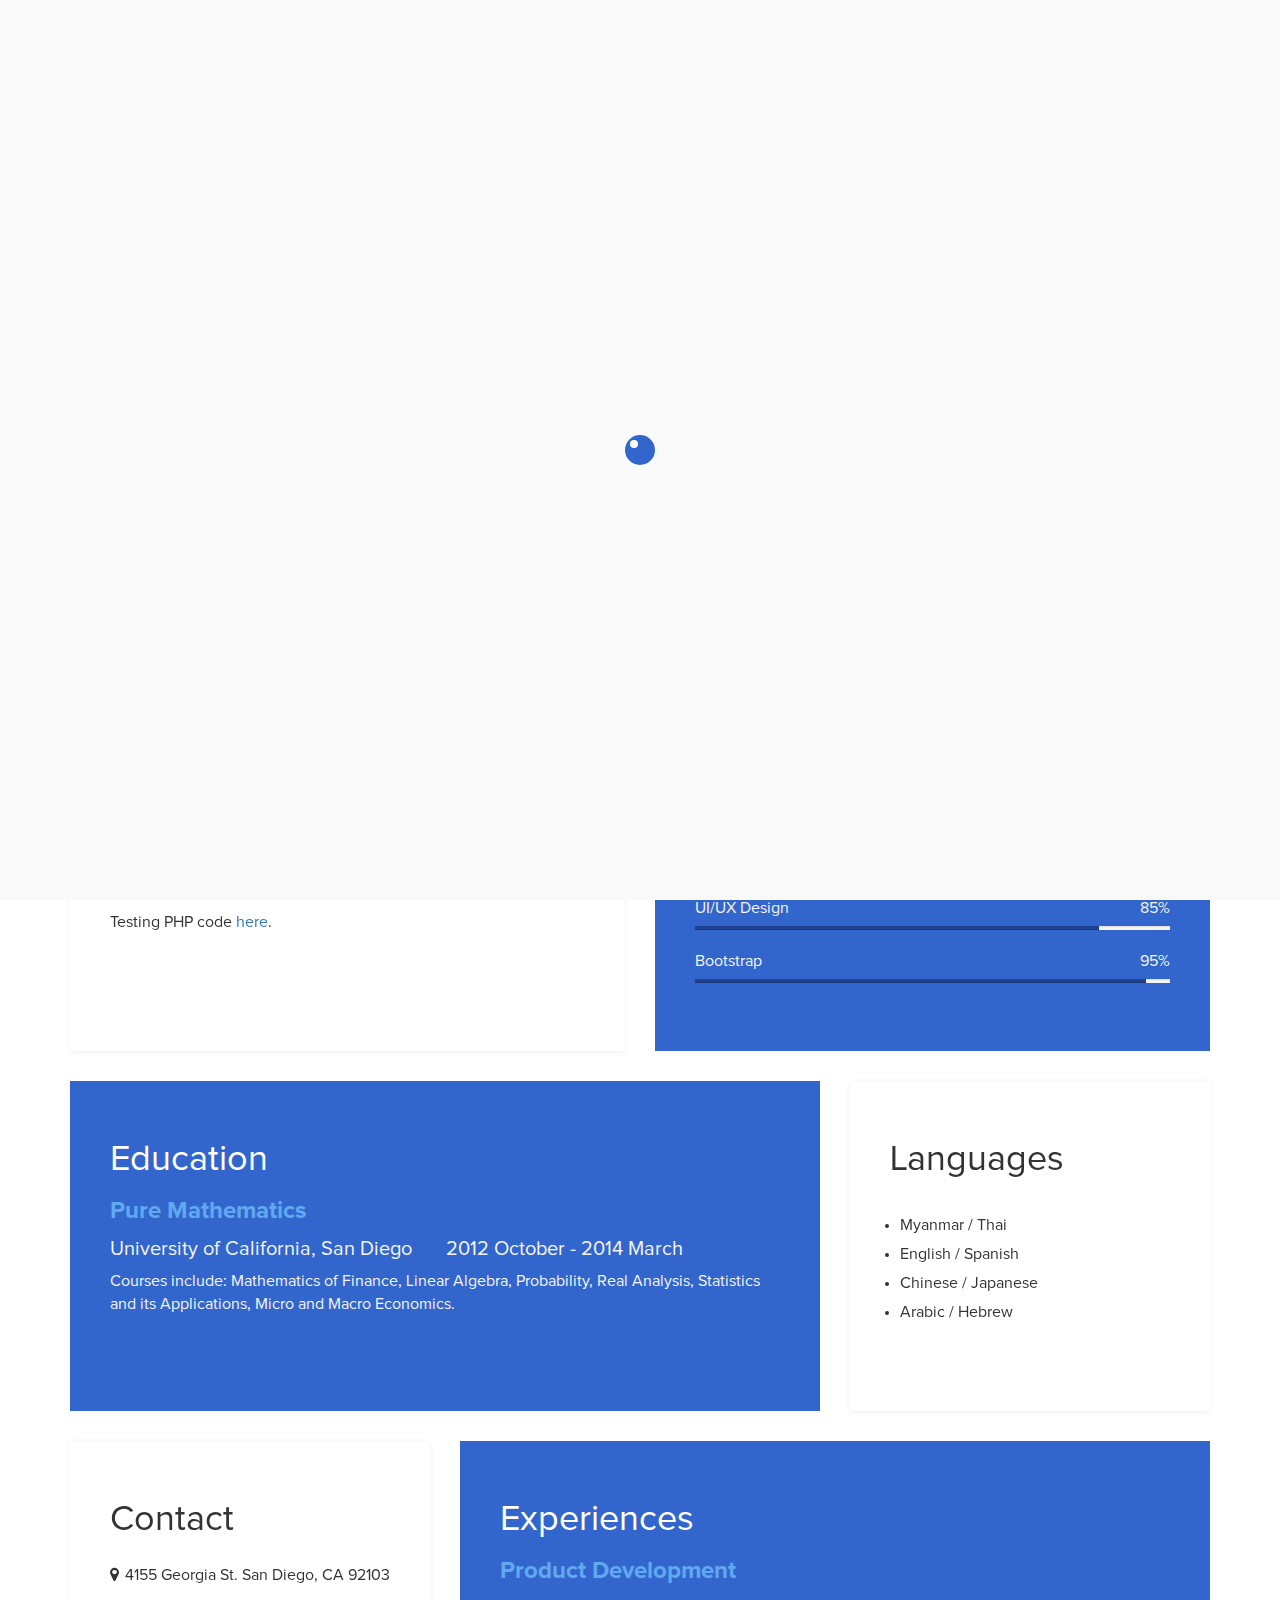
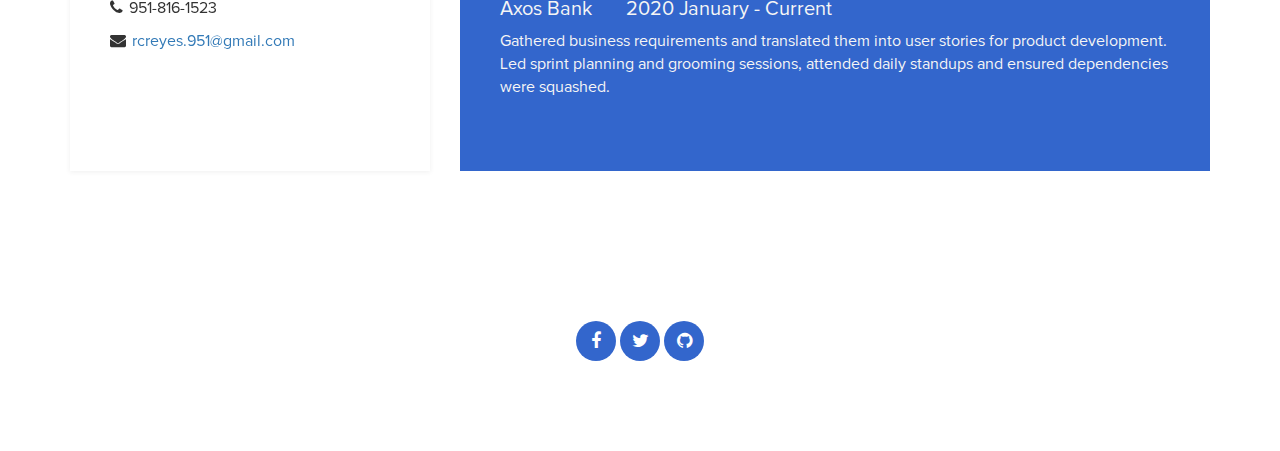
<file: index.html>
<!DOCTYPE html>
<html lang="en">
<head>
	<meta charset="utf-8">
	<title>Rafael Reyes - Product Owner</title>
	<meta http-equiv="X-UA-Compatible" content="IE=Edge">
	<meta name="viewport" content="width=device-width, initial-scale=1">
	<meta name="keywords" content="">
	<meta name="description" content="">
<!--
Easy Profile Template
http://www.templatemo.com/tm-467-easy-profile
-->
	<!-- stylesheet css -->
	<link rel="stylesheet" href="css/bootstrap.min.css">
	<link rel="stylesheet" href="css/font-awesome.min.css">
	<link rel="stylesheet" href="css/templatemo-blue.css">
</head>
<body data-spy="scroll" data-target=".navbar-collapse">

<!-- preloader section -->
<div class="preloader">
	<div class="sk-spinner sk-spinner-wordpress">
       <span class="sk-inner-circle"></span>
     </div>
</div>

<!-- header section -->
<header>
	<div class="container">
		<div class="row">
			<div class="col-md-12 col-sm-12">
				<img src="images/20200117_213625000_iOS.jpg" width="180" height="auto" class="img-responsive img-circle tm-border" alt="templatemo easy profile">
				<hr>
				<h1 class="tm-title bold shadow">Hi, I am Rafael Reyes</h1>
				<h1 class="white bold shadow">Product Owner / Tech Enthusiast / Amateur Photographer</h1>
			</div>
		</div>
	</div>
</header>

<!-- about and skills section -->
<section class="container">
	<div class="row">
		<div class="col-md-6 col-sm-12">
			<div class="about">
				<h3 class="accent">Amateur</h3>
				<h2>Photo Resume</h2>				
				<p>Take a look at some of my most recent works <a href="photos.html">here</a>.</p>
				<p>Testing PHP code <a href="index.php">here</a>.</p>
			</div>
		</div>
		<div class="col-md-6 col-sm-12">
			<div class="skills">
				<h2 class="white">Skills</h2>
				<strong>PHP MySQL</strong>
				<span class="pull-right">70%</span>
					<div class="progress">
						<div class="progress-bar progress-bar-primary" role="progressbar"
                        aria-valuenow="70" aria-valuemin="0" aria-valuemax="100" style="width: 70%;"></div>
					</div>
				<strong>UI/UX Design</strong>
				<span class="pull-right">85%</span>
					<div class="progress">
						<div class="progress-bar progress-bar-primary" role="progressbar"
                        aria-valuenow="85" aria-valuemin="0" aria-valuemax="100" style="width: 85%;"></div>
					</div>
				<strong>Bootstrap</strong>
				<span class="pull-right">95%</span>
					<div class="progress">
						<div class="progress-bar progress-bar-primary" role="progressbar"
                        aria-valuenow="95" aria-valuemin="0" aria-valuemax="100" style="width: 95%;"></div>
					</div>
			</div>
		</div>
	</div>
</section>

<!-- education and languages -->
<section class="container">
	<div class="row">
		<div class="col-md-8 col-sm-12">
			<div class="education">
				<h2 class="white">Education</h2>
					<div class="education-content">
						<h4 class="education-title accent">Pure Mathematics</h4>
							<div class="education-school">
								<h5>University of California, San Diego</h5><span></span>
								<h5>2012 October - 2014 March</h5>
							</div>
						<p class="education-description">Courses include: Mathematics of Finance, Linear Algebra, Probability, Real Analysis, Statistics and its Applications, Micro and Macro Economics.</p>
					</div>
			</div>
		</div>
		<div class="col-md-4 col-sm-12">
			<div class="languages">
				<h2>Languages</h2>
					<ul>
						<li>Myanmar / Thai</li>
						<li>English / Spanish</li>
						<li>Chinese / Japanese</li>
						<li>Arabic / Hebrew</li>
					</ul>
			</div>
		</div>
	</div>
</section>

<!-- contact and experience -->
<section class="container">
	<div class="row">
		<div class="col-md-4 col-sm-12">
			<div class="contact">
				<h2>Contact</h2>
					<p><i class="fa fa-map-marker"></i>4155 Georgia St. San Diego, CA 92103</p>
					<p><i class="fa fa-phone"></i>951-816-1523</p>
					<p><i class="fa fa-envelope"></i><a href = "mailto: rcreyes.951@gmail.com">rcreyes.951@gmail.com</a></p>
			</div>
		</div>
		<div class="col-md-8 col-sm-12">
			<div class="experience">
				<h2 class="white">Experiences</h2>
					<div class="experience-content">
						<h4 class="experience-title accent">Product Development</h4>
						<h5>Axos Bank</h5><span></span>
						<h5>2020 January - Current</h5>
						<p class="education-description">Gathered business requirements and translated them into user stories for product development. Led sprint planning and grooming sessions, attended daily standups and ensured dependencies were squashed.</p>
					</div>
			</div>
		</div>
	</div>
</section>

<!-- footer section -->
<footer>
	<div class="container">
		<div class="row">
			<div class="col-md-12 col-sm-12">
				<ul class="social-icons">
					<li><a href="https://www.facebook.com/rcreyes951" class="fa fa-facebook" target="_blank"></a></li>
					<li><a href="https://twitter.com/raffyloveee" class="fa fa-twitter" target="_blank"></a></li>
					<li><a href="https://github.com/roflness/" class="fa fa-github" target="_blank"></a></li>
				</ul>
			</div>
		</div>
	</div>
</footer>

<!-- javascript js -->
<script src="js/jquery.js"></script>
<script src="js/bootstrap.min.js"></script>
<script src="js/jquery.backstretch.min.js"></script>
<script src="js/custom.js"></script>

</body>
</html>
</file>
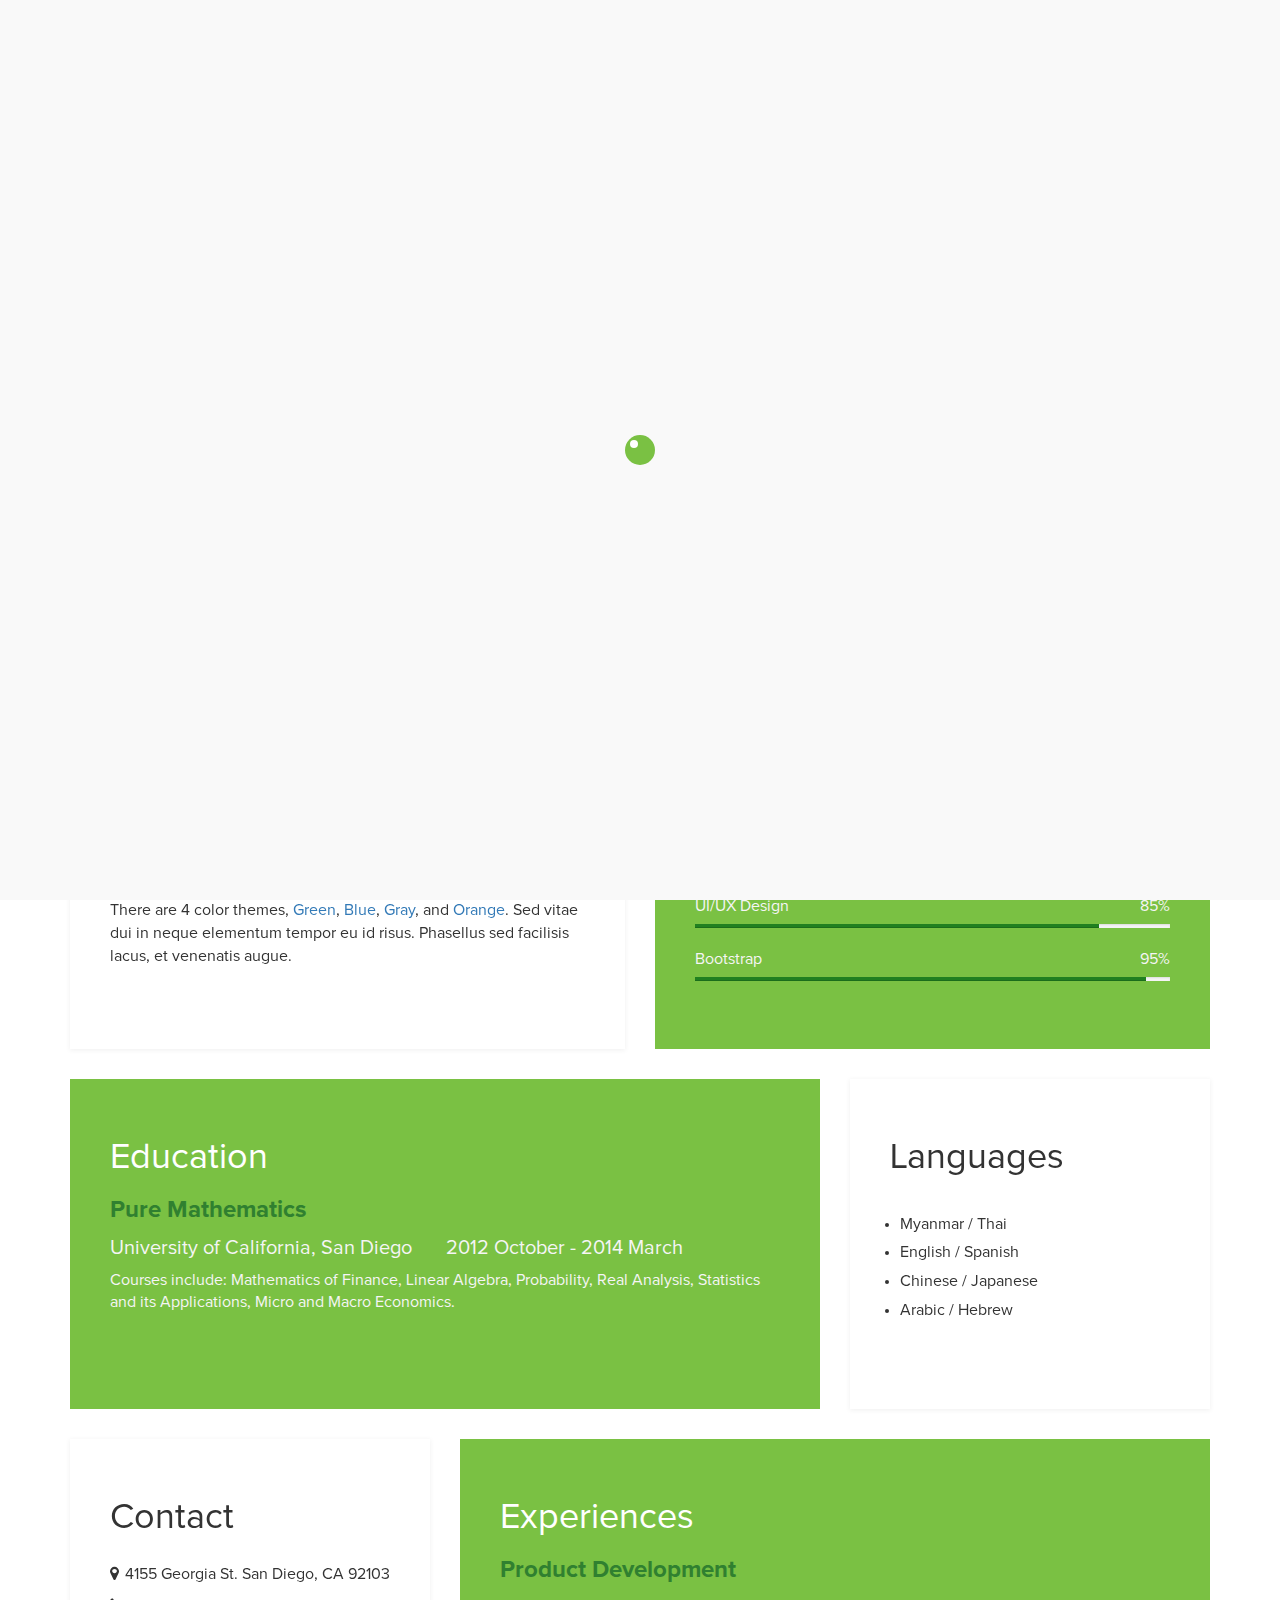
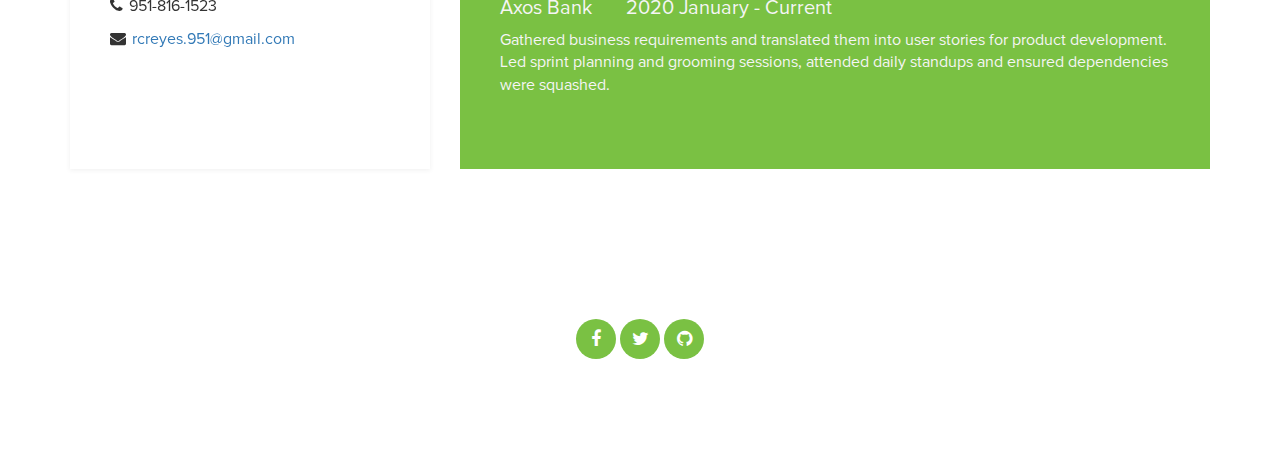
<file: index-photos.html>
<!DOCTYPE html>
<html lang="en">
<head>
	<meta charset="utf-8">
	<title>Rafael Reyes - Product Owner</title>
	<meta http-equiv="X-UA-Compatible" content="IE=Edge">
	<meta name="viewport" content="width=device-width, initial-scale=1">
	<meta name="keywords" content="">
	<meta name="description" content="">
<!--
Easy Profile Template
http://www.templatemo.com/tm-467-easy-profile
-->
	<!-- stylesheet css -->
	<link rel="stylesheet" href="css/bootstrap.min.css">
	<link rel="stylesheet" href="css/font-awesome.min.css">
	<link rel="stylesheet" href="css/templatemo-green.css">
</head>
<body data-spy="scroll" data-target=".navbar-collapse">

<!-- preloader section -->
<div class="preloader">
	<div class="sk-spinner sk-spinner-wordpress">
       <span class="sk-inner-circle"></span>
     </div>
</div>

<!-- header section -->
<header>
	<div class="container">
		<div class="row">
			<div class="col-md-12 col-sm-12">
				<img src="images/tm-easy-profile.jpg" class="img-responsive img-circle tm-border" alt="templatemo easy profile">
				<hr>
				<h1 class="tm-title bold shadow">Hi, I am Rafael Reyes</h1>
				<h1 class="white bold shadow">Product Owner / Tech Enthusiast / Amateur Photographer</h1>
			</div>
		</div>
	</div>
</header>

<!-- about and skills section -->
<section class="container">
	<div class="row">
		<div class="col-md-6 col-sm-12">
			<div class="about">
				<h3 class="accent">Easy Profile</h3>
				<h2>Bootstrap v3.3.5</h2>
				<p>This easy HTML profile is brought to you by templatemo website. There are 4 color themes, <a href="index-green.html">Green</a>, <a href="index.html">Blue</a>, <a href="index-gray.html">Gray</a>, and <a href="index-orange.html">Orange</a>. Sed vitae dui in neque elementum tempor eu id risus. Phasellus sed facilisis lacus, et venenatis augue.</p>
			</div>
		</div>
		<div class="col-md-6 col-sm-12">
			<div class="skills">
				<h2 class="white">Skills</h2>
				<strong>PHP MySQL</strong>
				<span class="pull-right">70%</span>
					<div class="progress">
						<div class="progress-bar progress-bar-primary" role="progressbar"
                        aria-valuenow="70" aria-valuemin="0" aria-valuemax="100" style="width: 70%;"></div>
					</div>
				<strong>UI/UX Design</strong>
				<span class="pull-right">85%</span>
					<div class="progress">
						<div class="progress-bar progress-bar-primary" role="progressbar"
                        aria-valuenow="85" aria-valuemin="0" aria-valuemax="100" style="width: 85%;"></div>
					</div>
				<strong>Bootstrap</strong>
				<span class="pull-right">95%</span>
					<div class="progress">
						<div class="progress-bar progress-bar-primary" role="progressbar"
                        aria-valuenow="95" aria-valuemin="0" aria-valuemax="100" style="width: 95%;"></div>
					</div>
			</div>
		</div>
	</div>
</section>

<!-- education and languages -->
<section class="container">
	<div class="row">
		<div class="col-md-8 col-sm-12">
			<div class="education">
				<h2 class="white">Education</h2>
					<div class="education-content">
						<h4 class="education-title accent">Pure Mathematics</h4>
							<div class="education-school">
								<h5>University of California, San Diego</h5><span></span>
								<h5>2012 October - 2014 March</h5>
							</div>
						<p class="education-description">Courses include: Mathematics of Finance, Linear Algebra, Probability, Real Analysis, Statistics and its Applications, Micro and Macro Economics.</p>
					</div>
			</div>
		</div>
		<div class="col-md-4 col-sm-12">
			<div class="languages">
				<h2>Languages</h2>
					<ul>
						<li>Myanmar / Thai</li>
						<li>English / Spanish</li>
						<li>Chinese / Japanese</li>
						<li>Arabic / Hebrew</li>
					</ul>
			</div>
		</div>
	</div>
</section>

<!-- contact and experience -->
<section class="container">
	<div class="row">
		<div class="col-md-4 col-sm-12">
			<div class="contact">
				<h2>Contact</h2>
					<p><i class="fa fa-map-marker"></i>4155 Georgia St. San Diego, CA 92103</p>
					<p><i class="fa fa-phone"></i>951-816-1523</p>
					<p><i class="fa fa-envelope"></i><a href = "mailto: rcreyes.951@gmail.com">rcreyes.951@gmail.com</a></p>
			</div>
		</div>
		<div class="col-md-8 col-sm-12">
			<div class="experience">
				<h2 class="white">Experiences</h2>
					<div class="experience-content">
						<h4 class="experience-title accent">Product Development</h4>
						<h5>Axos Bank</h5><span></span>
						<h5>2020 January - Current</h5>
						<p class="education-description">Gathered business requirements and translated them into user stories for product development. Led sprint planning and grooming sessions, attended daily standups and ensured dependencies were squashed.</p>
					</div>
			</div>
		</div>
	</div>
</section>

<!-- footer section -->
<footer>
	<div class="container">
		<div class="row">
			<div class="col-md-12 col-sm-12">
				<ul class="social-icons">
					<li><a href="https://www.facebook.com/rcreyes951" class="fa fa-facebook" target="_blank"></a></li>
					<li><a href="https://twitter.com/raffyloveee" class="fa fa-twitter" target="_blank"></a></li>
					<li><a href="https://github.com/roflness/" class="fa fa-github" target="_blank"></a></li>
				</ul>
			</div>
		</div>
	</div>
</footer>

<!-- javascript js -->
<script src="js/jquery.js"></script>
<script src="js/bootstrap.min.js"></script>
<script src="js/jquery.backstretch.min.js"></script>
<script src="js/custom.js"></script>

</body>
</html>
</file>
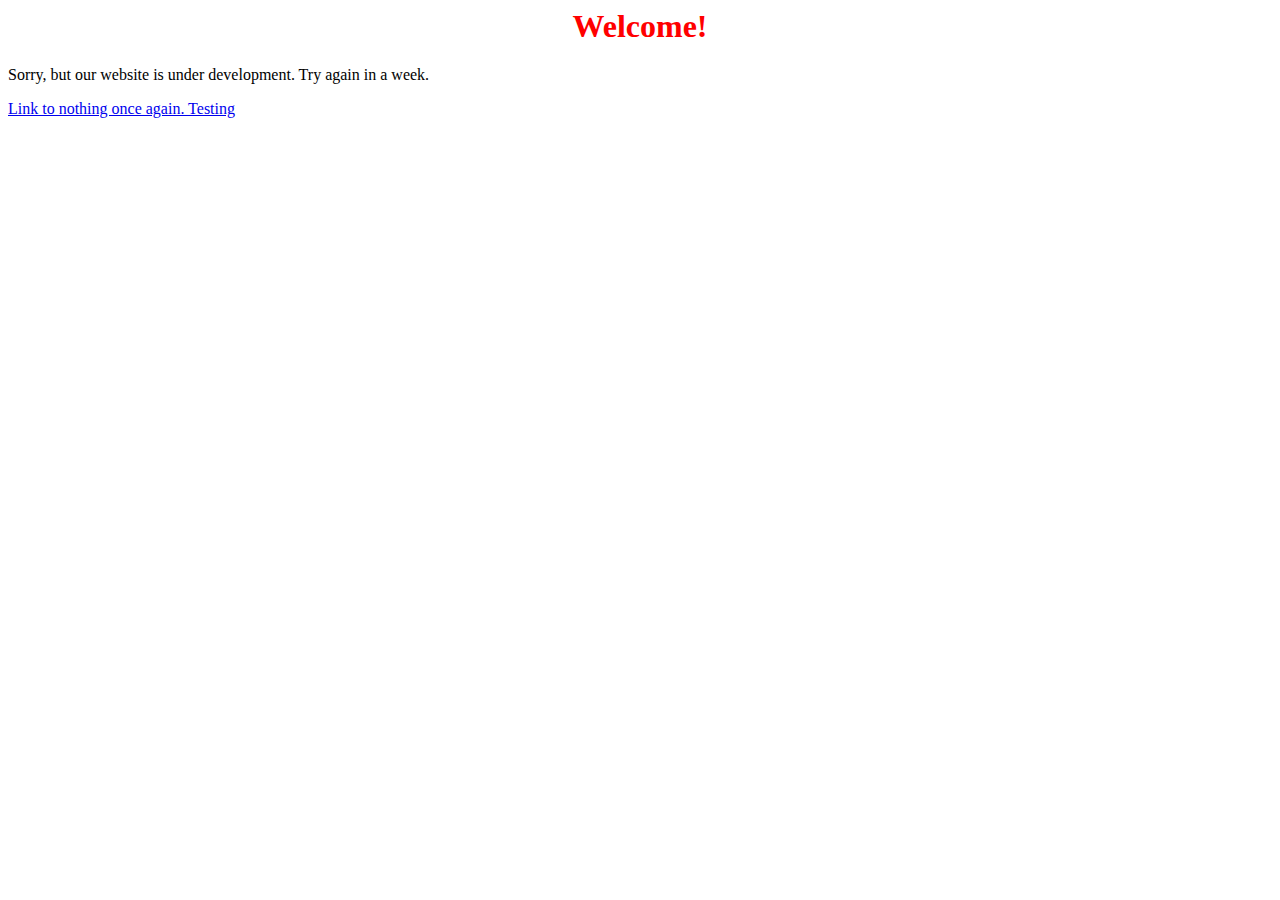
<file: index_original.html>
<html>
  <head>
    <link rel="stylesheet" type="text/css" href="/style.css">
    <title>My website's first HTML5 page</title>
  </head>
  <body>
    <h1>Welcome!</h1>
    <p>Sorry, but our website is under development. Try again in a week.</p>
    <a href="/today.php">Link to nothing once again. Testing</a>

  </body>
</html>
</file>
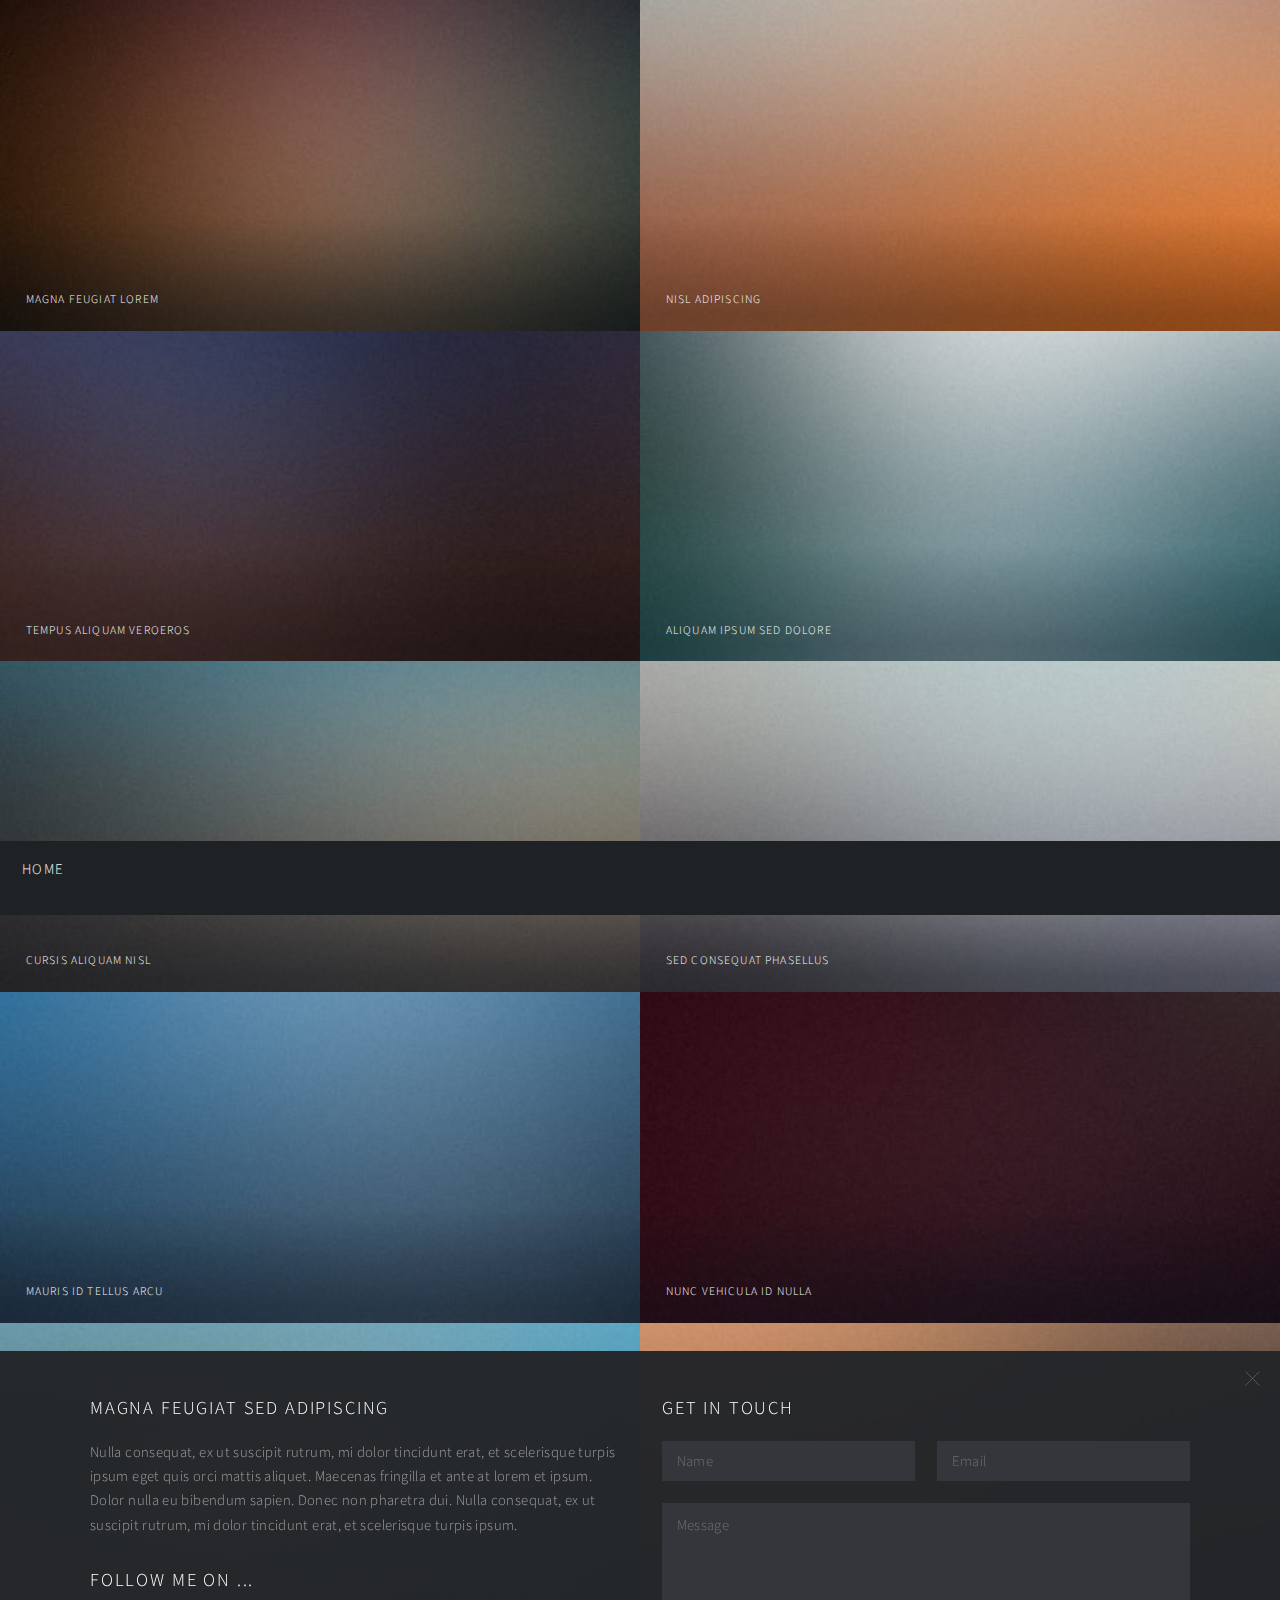
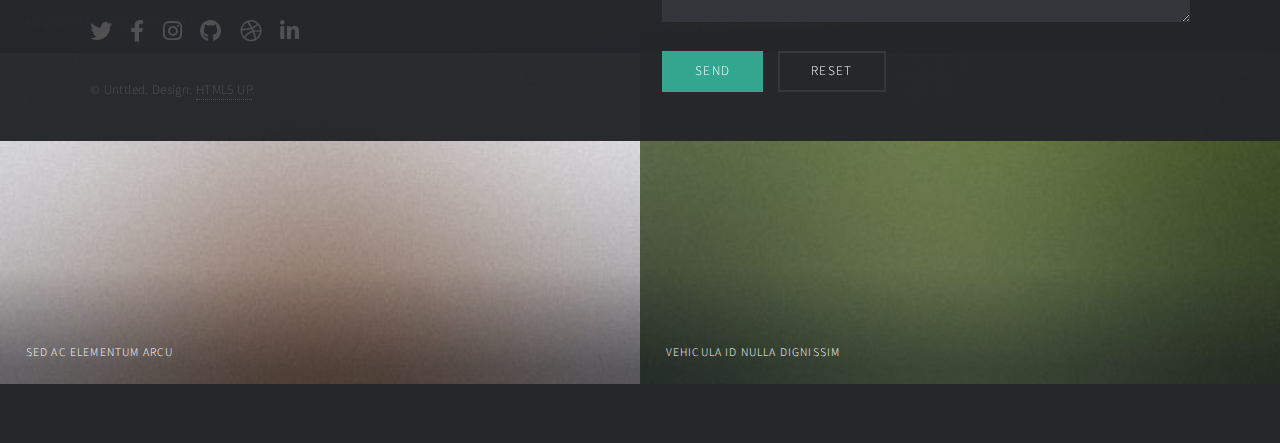
<file: photos.html>
<!DOCTYPE HTML>
<!--
	Multiverse by HTML5 UP
	html5up.net | @ajlkn
	Free for personal and commercial use under the CCA 3.0 license (html5up.net/license)
-->
<html>
	<head>
		<title>Multiverse by HTML5 UP</title>
		<meta charset="utf-8" />
		<meta name="viewport" content="width=device-width, initial-scale=1, user-scalable=no" />
		<link rel="stylesheet" href="assets/css/main.css" />
		<noscript><link rel="stylesheet" href="assets/css/noscript.css" /></noscript>
	</head>
	<body class="is-preload">

		<!-- Wrapper -->
			<div id="wrapper">

				<!-- Header -->
					<header id="header">
						<h1><a href="index.html"><strong>Home</strong></a></h1>
						<!-- <nav>
							<ul>
								<li><a href="#footer" class="icon solid fa-info-circle">About</a></li>
							</ul>
						</nav> -->
					</header>

				<!-- Main -->
					<div id="main">
						<article class="thumb">
							<a href="images/fulls/01.jpg" class="image"><img src="images/thumbs/01.jpg" alt="" /></a>
							<h2>Magna feugiat lorem</h2>
							<p>Nunc blandit nisi ligula magna sodales lectus elementum non. Integer id venenatis velit.</p>
						</article>
						<article class="thumb">
							<a href="images/fulls/02.jpg" class="image"><img src="images/thumbs/02.jpg" alt="" /></a>
							<h2>Nisl adipiscing</h2>
							<p>Nunc blandit nisi ligula magna sodales lectus elementum non. Integer id venenatis velit.</p>
						</article>
						<article class="thumb">
							<a href="images/fulls/03.jpg" class="image"><img src="images/thumbs/03.jpg" alt="" /></a>
							<h2>Tempus aliquam veroeros</h2>
							<p>Nunc blandit nisi ligula magna sodales lectus elementum non. Integer id venenatis velit.</p>
						</article>
						<article class="thumb">
							<a href="images/fulls/04.jpg" class="image"><img src="images/thumbs/04.jpg" alt="" /></a>
							<h2>Aliquam ipsum sed dolore</h2>
							<p>Nunc blandit nisi ligula magna sodales lectus elementum non. Integer id venenatis velit.</p>
						</article>
						<article class="thumb">
							<a href="images/fulls/05.jpg" class="image"><img src="images/thumbs/05.jpg" alt="" /></a>
							<h2>Cursis aliquam nisl</h2>
							<p>Nunc blandit nisi ligula magna sodales lectus elementum non. Integer id venenatis velit.</p>
						</article>
						<article class="thumb">
							<a href="images/fulls/06.jpg" class="image"><img src="images/thumbs/06.jpg" alt="" /></a>
							<h2>Sed consequat phasellus</h2>
							<p>Nunc blandit nisi ligula magna sodales lectus elementum non. Integer id venenatis velit.</p>
						</article>
						<article class="thumb">
							<a href="images/fulls/07.jpg" class="image"><img src="images/thumbs/07.jpg" alt="" /></a>
							<h2>Mauris id tellus arcu</h2>
							<p>Nunc blandit nisi ligula magna sodales lectus elementum non. Integer id venenatis velit.</p>
						</article>
						<article class="thumb">
							<a href="images/fulls/08.jpg" class="image"><img src="images/thumbs/08.jpg" alt="" /></a>
							<h2>Nunc vehicula id nulla</h2>
							<p>Nunc blandit nisi ligula magna sodales lectus elementum non. Integer id venenatis velit.</p>
						</article>
						<article class="thumb">
							<a href="images/fulls/09.jpg" class="image"><img src="images/thumbs/09.jpg" alt="" /></a>
							<h2>Neque et faucibus viverra</h2>
							<p>Nunc blandit nisi ligula magna sodales lectus elementum non. Integer id venenatis velit.</p>
						</article>
						<article class="thumb">
							<a href="images/fulls/10.jpg" class="image"><img src="images/thumbs/10.jpg" alt="" /></a>
							<h2>Mattis ante fermentum</h2>
							<p>Nunc blandit nisi ligula magna sodales lectus elementum non. Integer id venenatis velit.</p>
						</article>
						<article class="thumb">
							<a href="images/fulls/11.jpg" class="image"><img src="images/thumbs/11.jpg" alt="" /></a>
							<h2>Sed ac elementum arcu</h2>
							<p>Nunc blandit nisi ligula magna sodales lectus elementum non. Integer id venenatis velit.</p>
						</article>
						<article class="thumb">
							<a href="images/fulls/12.jpg" class="image"><img src="images/thumbs/12.jpg" alt="" /></a>
							<h2>Vehicula id nulla dignissim</h2>
							<p>Nunc blandit nisi ligula magna sodales lectus elementum non. Integer id venenatis velit.</p>
						</article>
					</div>

				<!-- Footer -->
					<footer id="footer" class="panel">
						<div class="inner split">
							<div>
								<section>
									<h2>Magna feugiat sed adipiscing</h2>
									<p>Nulla consequat, ex ut suscipit rutrum, mi dolor tincidunt erat, et scelerisque turpis ipsum eget quis orci mattis aliquet. Maecenas fringilla et ante at lorem et ipsum. Dolor nulla eu bibendum sapien. Donec non pharetra dui. Nulla consequat, ex ut suscipit rutrum, mi dolor tincidunt erat, et scelerisque turpis ipsum.</p>
								</section>
								<section>
									<h2>Follow me on ...</h2>
									<ul class="icons">
										<li><a href="#" class="icon brands fa-twitter"><span class="label">Twitter</span></a></li>
										<li><a href="#" class="icon brands fa-facebook-f"><span class="label">Facebook</span></a></li>
										<li><a href="#" class="icon brands fa-instagram"><span class="label">Instagram</span></a></li>
										<li><a href="#" class="icon brands fa-github"><span class="label">GitHub</span></a></li>
										<li><a href="#" class="icon brands fa-dribbble"><span class="label">Dribbble</span></a></li>
										<li><a href="#" class="icon brands fa-linkedin-in"><span class="label">LinkedIn</span></a></li>
									</ul>
								</section>
								<p class="copyright">
									&copy; Unttled. Design: <a href="http://html5up.net">HTML5 UP</a>.
								</p>
							</div>
							<div>
								<section>
									<h2>Get in touch</h2>
									<form method="post" action="#">
										<div class="fields">
											<div class="field half">
												<input type="text" name="name" id="name" placeholder="Name" />
											</div>
											<div class="field half">
												<input type="text" name="email" id="email" placeholder="Email" />
											</div>
											<div class="field">
												<textarea name="message" id="message" rows="4" placeholder="Message"></textarea>
											</div>
										</div>
										<ul class="actions">
											<li><input type="submit" value="Send" class="primary" /></li>
											<li><input type="reset" value="Reset" /></li>
										</ul>
									</form>
								</section>
							</div>
						</div>
					</footer>

			</div>

		<!-- Scripts -->
			<script src="assets/js/jquery.min.js"></script>
			<script src="assets/js/jquery.poptrox.min.js"></script>
			<script src="assets/js/browser.min.js"></script>
			<script src="assets/js/breakpoints.min.js"></script>
			<script src="assets/js/util.js"></script>
			<script src="assets/js/main.js"></script>

	</body>
</html>
</file>
<file: css/templatemo-blue.css>
/*

Easy Profile Template
http://www.templatemo.com/tm-467-easy-profile

*/

html, body {
  margin:0;border:0;padding:0;
  font-size:16px;
  font-family:'Proxima';
  overflow-x:hidden;
  position: relative;
  vertical-align: baseline;
}

html {
    -webkit-font-smoothing: antialiased;
}

h1 {font-size:40px;}
h2 {font-size:36px;}
h3 {font-size:30px;}
h4 {font-size:24px;}
h5 {font-size:20px;}
h6 {font-size:18px;}

h2 {
  padding-bottom: 14px;
}

.accent {
  font-family: 'Proxima Bold';
  line-height: 14px;
  color: #60A9F0;
}

.bold {
	font-weight: bold;
}

.tm-border {
	border: 5px solid #fff;
	box-shadow: 2px 2px #000;
}

.shadow {
	text-shadow: 1px 1px #000;
}

.tm-title {
	color: #66CCFF;
}

.white {
  color: #fff;
}

.about,.skills,
.education,.languages,
.contact, .experience {
  padding: 40px;
  min-height: 330px;
}

.education, .languages,
.contact, .experience {
  margin-top: 30px;
}

@font-face {
    font-family: 'Proxima';
    src: url(../fonts/ProximaNova-Regular.otf);
}

@font-face {
    font-family: 'Proxima Bold';
    src: url(../fonts/ProximaNova-Bold.otf);
}

/* preloader section */
.preloader {
  position: fixed;
  top: 0;
  left: 0;
   width: 100%;
  height: 100%;
   z-index: 99999;
   display: -webkit-flex;
    display: -ms-flexbox;
   display: flex;
   -webkit-flex-flow: row nowrap;
   -ms-flex-flow: row nowrap;
    flex-flow: row nowrap;
     -webkit-justify-content: center;
    -ms-flex-pack: center;
    justify-content: center;
    -webkit-align-items: center;
     -ms-flex-align: center;
     align-items: center;
    background: none repeat scroll 0 0 #fff;
  background: none repeat scroll 0 0 #f9f9f9;
}
.sk-spinner-wordpress.sk-spinner {
  background-color: #3366CC;
  width: 30px;
  height: 30px;
  border-radius: 30px;
  position: relative;
  -webkit-animation: sk-innerCircle 1s linear infinite;
          animation: sk-innerCircle 1s linear infinite; }
.sk-spinner-wordpress .sk-inner-circle {
  display: block;
  background-color: #fff;
  width: 8px;
  height: 8px;
  position: absolute;
  border-radius: 8px;
  top: 5px;
  left: 5px; }

@-webkit-keyframes sk-innerCircle {
  0% {
    -webkit-transform: rotate(0);
            transform: rotate(0); }

  100% {
    -webkit-transform: rotate(360deg);
            transform: rotate(360deg); } }

@keyframes sk-innerCircle {
  0% {
    -webkit-transform: rotate(0);
            transform: rotate(0); }

  100% {
    -webkit-transform: rotate(360deg);
            transform: rotate(360deg); } }

/* header section */
header {
  text-align: center;
  min-height: 400px;
  overflow: hidden;
  position: relative;
  padding-top: 160px;
  padding-bottom: 140px;
}
header img {
  display: inline-block !important;
}
header h2 {
  padding-top: 40px;
}
header hr {
  border-color: #3366CC;
  width: 100px;
}

/* about section */
.about {
  background: #fff;
  box-shadow: 0px 1px 5px rgba(50,50,50,0.08);
}

/* skills section */
.skills {
  background: #3366CC;
  color: #f5f5f5;
}
.skills .progress {
  border-radius: 0px;
  height: 4px;
}
.skills .progress .progress-bar-primary {
  background: #204090;
}
.skills strong {
  display: inline-block;
  font-weight: normal;
  padding-bottom: 6px;
}

/* education section */
.education {
  background: #3366CC;
  color: #f5f5f5;
}
.education .education-content {
  padding-bottom: 14px;
}
.education h5 {
  display: inline-block;
}
.education span {
  padding-right: 10px;
  padding-left: 20px;
}

/* languages section */
.languages {
  background: #fff;
 box-shadow: 0px 1px 5px rgba(50,50,50,0.08);
}
.languages ul {
  padding: 10px;
}
.languages ul li {
  padding-bottom: 6px;
}

/* contact section */
.contact {
  background: #fff;
 box-shadow: 0px 1px 5px rgba(50,50,50,0.08);
}
.contact .fa {
  padding-right: 6px;
}

/* experience section */
.experience {
  background: #3366CC;
  color: #f5f5f5;
}
.experience .experience-content {
  padding-bottom: 14px;
}
.experience h5 {
  display: inline-block;
}
.experience span {
  padding-right: 10px;
  padding-left: 20px;
}

/* footer section */
footer {
  color: #f9f9f9;
  text-align: center;
  padding-top: 140px;
  padding-bottom: 100px;
}

/* social icon section */
.social-icons {
  padding: 0;
  margin: 0;
}
.social-icons li {
  display: inline-block;
  list-style: none;
}
.social-icons li a {
  background: #3366CC;
  border-radius: 50%;
  color: #fff;
  text-decoration: none;
  font-size: 18px;
  width: 40px;
  height: 40px;
  line-height: 40px;
  text-align: center;
  transition: all 0.4s ease-in;
  position: relative;
  bottom: 10px;
  top: 10px;
}
.social-icons li a:hover {
  background: #202020;
  color: #fff;
}

@media ( max-width: 980px ) {
  .skills {
    margin-top: 30px;
  }
}

@media ( max-width: 360px ) {
  header h1 {
    font-size: 30px;
  }
  .about h2 {
    font-size: 24px;
  }
  .education h4,
  .experience h4 {
    font-size: 20px;
  }
}
</file>
<file: css/templatemo-green.css>
/*

Easy Profile Template
http://www.templatemo.com/tm-467-easy-profile

*/

html, body {
  margin:0;border:0;padding:0;
  font-size:16px;
  font-family:'Proxima';
  overflow-x:hidden;
  position: relative;
  vertical-align: baseline;
}

html {
    -webkit-font-smoothing: antialiased;
}

h1 {font-size:40px;}
h2 {font-size:36px;}
h3 {font-size:30px;}
h4 {font-size:24px;}
h5 {font-size:20px;}
h6 {font-size:18px;}

h2 {
  padding-bottom: 14px;
}

.accent {
  font-family: 'Proxima Bold';
  line-height: 14px;
  color: #308030;
}

.bold {
	font-weight: bold;
}

.tm-border {
	border: 5px solid #fff;
	box-shadow: 2px 2px #000;
}

.shadow {
	text-shadow: 1px 1px #000;
}

.tm-title {
	color: #A7FF6D;
}

.white {
  color: #fff;
}

.about,.skills,
.education,.languages,
.contact, .experience {
  padding: 40px;
  min-height: 330px;
}

.education, .languages,
.contact, .experience {
  margin-top: 30px;
}

@font-face {
    font-family: 'Proxima';
    src: url(../fonts/ProximaNova-Regular.otf);
}

@font-face {
    font-family: 'Proxima Bold';
    src: url(../fonts/ProximaNova-Bold.otf);
}

/* preloader section */
.preloader {
  position: fixed;
  top: 0;
  left: 0;
   width: 100%;
  height: 100%;
   z-index: 99999;
   display: -webkit-flex;
    display: -ms-flexbox;
   display: flex;
   -webkit-flex-flow: row nowrap;
   -ms-flex-flow: row nowrap;
    flex-flow: row nowrap;
     -webkit-justify-content: center;
    -ms-flex-pack: center;
    justify-content: center;
    -webkit-align-items: center;
     -ms-flex-align: center;
     align-items: center;
    background: none repeat scroll 0 0 #fff;
  background: none repeat scroll 0 0 #f9f9f9;
}
.sk-spinner-wordpress.sk-spinner {
  background-color: #7ac143;
  width: 30px;
  height: 30px;
  border-radius: 30px;
  position: relative;
  -webkit-animation: sk-innerCircle 1s linear infinite;
          animation: sk-innerCircle 1s linear infinite; }
.sk-spinner-wordpress .sk-inner-circle {
  display: block;
  background-color: #fff;
  width: 8px;
  height: 8px;
  position: absolute;
  border-radius: 8px;
  top: 5px;
  left: 5px; }

@-webkit-keyframes sk-innerCircle {
  0% {
    -webkit-transform: rotate(0);
            transform: rotate(0); }

  100% {
    -webkit-transform: rotate(360deg);
            transform: rotate(360deg); } }

@keyframes sk-innerCircle {
  0% {
    -webkit-transform: rotate(0);
            transform: rotate(0); }

  100% {
    -webkit-transform: rotate(360deg);
            transform: rotate(360deg); } }

/* header section */
header {
  text-align: center;
  min-height: 400px;
  overflow: hidden;
  position: relative;
  padding-top: 160px;
  padding-bottom: 140px;
}
header img {
  display: inline-block !important;
}
header h2 {
  padding-top: 40px;
}
header hr {
  border-color: #7ac143;
  width: 100px;
}

/* about section */
.about {
  background: #fff;
  box-shadow: 0px 1px 5px rgba(50,50,50,0.08);
}

/* skills section */
.skills {
  background: #7ac143;
  color: #f5f5f5;
}
.skills .progress {
  border-radius: 0px;
  height: 4px;
}
.skills .progress .progress-bar-primary {
  background: #208020;
}
.skills strong {
  display: inline-block;
  font-weight: normal;
  padding-bottom: 6px;
}

/* education section */
.education {
  background: #7ac143;
  color: #f5f5f5;
}
.education .education-content {
  padding-bottom: 14px;
}
.education h5 {
  display: inline-block;
}
.education span {
  padding-right: 10px;
  padding-left: 20px;
}

/* languages section */
.languages {
  background: #fff;
 box-shadow: 0px 1px 5px rgba(50,50,50,0.08);
}
.languages ul {
  padding: 10px;
}
.languages ul li {
  padding-bottom: 6px;
}

/* contact section */
.contact {
  background: #fff;
 box-shadow: 0px 1px 5px rgba(50,50,50,0.08);
}
.contact .fa {
  padding-right: 6px;
}

/* experience section */
.experience {
  background: #7ac143;
  color: #f5f5f5;
}
.experience .experience-content {
  padding-bottom: 14px;
}
.experience h5 {
  display: inline-block;
}
.experience span {
  padding-right: 10px;
  padding-left: 20px;
}

/* footer section */
footer {
  color: #f9f9f9;
  text-align: center;
  padding-top: 140px;
  padding-bottom: 100px;
}

/* social icon section */
.social-icons {
  padding: 0;
  margin: 0;
}
.social-icons li {
  display: inline-block;
  list-style: none;
}
.social-icons li a {
  background: #7ac143;
  border-radius: 50%;
  color: #fff;
  text-decoration: none;
  font-size: 18px;
  width: 40px;
  height: 40px;
  line-height: 40px;
  text-align: center;
  transition: all 0.4s ease-in;
  position: relative;
  bottom: 10px;
  top: 10px;
}
.social-icons li a:hover {
  background: #202020;
  color: #fff;
}

@media ( max-width: 980px ) {
  .skills {
    margin-top: 30px;
  }
}

@media ( max-width: 360px ) {
  header h1 {
    font-size: 30px;
  }
  .about h2 {
    font-size: 24px;
  }
  .education h4,
  .experience h4 {
    font-size: 20px;
  }
}
</file>
<file: style.css>
h1 {
    color: red;
    text-align: center;
    font-style: bold;
}
</file>
<file: assets/css/noscript.css>
/*
	Multiverse by HTML5 UP
	html5up.net | @ajlkn
	Free for personal and commercial use under the CCA 3.0 license (html5up.net/license)
*/

/* Wrapper */

	body.is-preload #wrapper:before {
		display: none;
	}

/* Main */

	body.is-preload #main .thumb {
		pointer-events: auto;
		opacity: 1;
	}

/* Header */

	body.is-preload #header {
		-moz-transform: none;
		-webkit-transform: none;
		-ms-transform: none;
		transform: none;
	}
</file>
<file: assets/css/main.css>
@import url(fontawesome-all.min.css);
@import url("https://fonts.googleapis.com/css?family=Source+Sans+Pro:300,300italic,400,400italic");

/*
	Multiverse by HTML5 UP
	html5up.net | @ajlkn
	Free for personal and commercial use under the CCA 3.0 license (html5up.net/license)
*/

@-moz-keyframes spinner {
	0% {
		-moz-transform: rotate(0deg);
		-webkit-transform: rotate(0deg);
		-ms-transform: rotate(0deg);
		transform: rotate(0deg);
	}

	100% {
		-moz-transform: rotate(359deg);
		-webkit-transform: rotate(359deg);
		-ms-transform: rotate(359deg);
		transform: rotate(359deg);
	}
}

@-webkit-keyframes spinner {
	0% {
		-moz-transform: rotate(0deg);
		-webkit-transform: rotate(0deg);
		-ms-transform: rotate(0deg);
		transform: rotate(0deg);
	}

	100% {
		-moz-transform: rotate(359deg);
		-webkit-transform: rotate(359deg);
		-ms-transform: rotate(359deg);
		transform: rotate(359deg);
	}
}

@-ms-keyframes spinner {
	0% {
		-moz-transform: rotate(0deg);
		-webkit-transform: rotate(0deg);
		-ms-transform: rotate(0deg);
		transform: rotate(0deg);
	}

	100% {
		-moz-transform: rotate(359deg);
		-webkit-transform: rotate(359deg);
		-ms-transform: rotate(359deg);
		transform: rotate(359deg);
	}
}

@keyframes spinner {
	0% {
		-moz-transform: rotate(0deg);
		-webkit-transform: rotate(0deg);
		-ms-transform: rotate(0deg);
		transform: rotate(0deg);
	}

	100% {
		-moz-transform: rotate(359deg);
		-webkit-transform: rotate(359deg);
		-ms-transform: rotate(359deg);
		transform: rotate(359deg);
	}
}

html, body, div, span, applet, object,
iframe, h1, h2, h3, h4, h5, h6, p, blockquote,
pre, a, abbr, acronym, address, big, cite,
code, del, dfn, em, img, ins, kbd, q, s, samp,
small, strike, strong, sub, sup, tt, var, b,
u, i, center, dl, dt, dd, ol, ul, li, fieldset,
form, label, legend, table, caption, tbody,
tfoot, thead, tr, th, td, article, aside,
canvas, details, embed, figure, figcaption,
footer, header, hgroup, menu, nav, output, ruby,
section, summary, time, mark, audio, video {
	margin: 0;
	padding: 0;
	border: 0;
	font-size: 100%;
	font: inherit;
	vertical-align: baseline;}

article, aside, details, figcaption, figure,
footer, header, hgroup, menu, nav, section {
	display: block;}

body {
	line-height: 1;
}

ol, ul {
	list-style: none;
}

blockquote, q {
	quotes: none;
}

	blockquote:before, blockquote:after, q:before, q:after {
		content: '';
		content: none;
	}

table {
	border-collapse: collapse;
	border-spacing: 0;
}

body {
	-webkit-text-size-adjust: none;
}

mark {
	background-color: transparent;
	color: inherit;
}

input::-moz-focus-inner {
	border: 0;
	padding: 0;
}

input, select, textarea {
	-moz-appearance: none;
	-webkit-appearance: none;
	-ms-appearance: none;
	appearance: none;
}

/* Basic */

	@-ms-viewport {
		width: device-width;
	}

	body {
		-ms-overflow-style: scrollbar;
	}

	@media screen and (max-width: 480px) {

		html, body {
			min-width: 320px;
		}

	}

	html {
		box-sizing: border-box;
	}

	*, *:before, *:after {
		box-sizing: inherit;
	}

	body {
		background: #242629;
	}

		body.is-preload *, body.is-preload *:before, body.is-preload *:after {
			-moz-animation: none !important;
			-webkit-animation: none !important;
			-ms-animation: none !important;
			animation: none !important;
			-moz-transition: none !important;
			-webkit-transition: none !important;
			-ms-transition: none !important;
			transition: none !important;
		}

		body.is-resizing *, body.is-resizing *:before, body.is-resizing *:after {
			-moz-animation: none !important;
			-webkit-animation: none !important;
			-ms-animation: none !important;
			animation: none !important;
			-moz-transition: none !important;
			-webkit-transition: none !important;
			-ms-transition: none !important;
			transition: none !important;
		}

/* Type */

	body, input, select, textarea {
		color: #a0a0a1;
		font-family: "Source Sans Pro", Helvetica, sans-serif;
		font-size: 15pt;
		font-weight: 300;
		letter-spacing: 0.025em;
		line-height: 1.65;
	}

		@media screen and (max-width: 1680px) {

			body, input, select, textarea {
				font-size: 11pt;
			}

		}

	a {
		-moz-transition: color 0.2s ease-in-out, border-bottom-color 0.2s ease-in-out;
		-webkit-transition: color 0.2s ease-in-out, border-bottom-color 0.2s ease-in-out;
		-ms-transition: color 0.2s ease-in-out, border-bottom-color 0.2s ease-in-out;
		transition: color 0.2s ease-in-out, border-bottom-color 0.2s ease-in-out;
		border-bottom: dotted 1px;
		color: #34a58e;
		text-decoration: none;
	}

		a:hover {
			border-bottom-color: transparent;
			color: #34a58e !important;
		}

	strong, b {
		color: #ffffff;
		font-weight: 300;
	}

	em, i {
		font-style: italic;
	}

	p {
		margin: 0 0 2em 0;
	}

	h1, h2, h3, h4, h5, h6 {
		color: #ffffff;
		font-weight: 300;
		letter-spacing: 0.1em;
		line-height: 1.5;
		margin: 0 0 1em 0;
		text-transform: uppercase;
	}

		h1 a, h2 a, h3 a, h4 a, h5 a, h6 a {
			color: inherit;
			text-decoration: none;
		}

	h1 {
		font-size: 2em;
	}

	h2 {
		font-size: 1.25em;
	}

	h3 {
		font-size: 1.1em;
	}

	h4 {
		font-size: 1em;
	}

	h5 {
		font-size: 0.9em;
	}

	h6 {
		font-size: 0.7em;
	}

	@media screen and (max-width: 736px) {

		h2 {
			font-size: 1em;
		}

		h3 {
			font-size: 0.9em;
		}

		h4 {
			font-size: 0.8em;
		}

		h5 {
			font-size: 0.7em;
		}

		h6 {
			font-size: 0.7em;
		}

	}

	sub {
		font-size: 0.8em;
		position: relative;
		top: 0.5em;
	}

	sup {
		font-size: 0.8em;
		position: relative;
		top: -0.5em;
	}

	blockquote {
		border-left: 4px #36383c;
		font-style: italic;
		margin: 0 0 2em 0;
		padding: 0.5em 0 0.5em 2em;
	}

	code {
		background: #34363b;
		border: solid 1px #36383c;
		font-family: "Courier New", monospace;
		font-size: 0.9em;
		margin: 0 0.25em;
		padding: 0.25em 0.65em;
	}

	pre {
		-webkit-overflow-scrolling: touch;
		font-family: "Courier New", monospace;
		font-size: 0.9em;
		margin: 0 0 2em 0;
	}

		pre code {
			display: block;
			line-height: 1.75;
			padding: 1em 1.5em;
			overflow-x: auto;
		}

	hr {
		border: 0;
		border-bottom: solid 1px #36383c;
		margin: 2em 0;
	}

		hr.major {
			margin: 3em 0;
		}

	.align-left {
		text-align: left;
	}

	.align-center {
		text-align: center;
	}

	.align-right {
		text-align: right;
	}

/* Button */

	input[type="submit"],
	input[type="reset"],
	input[type="button"],
	button,
	.button {
		-moz-appearance: none;
		-webkit-appearance: none;
		-ms-appearance: none;
		appearance: none;
		-moz-transition: background-color 0.2s ease-in-out, box-shadow 0.2s ease-in-out, color 0.2s ease-in-out;
		-webkit-transition: background-color 0.2s ease-in-out, box-shadow 0.2s ease-in-out, color 0.2s ease-in-out;
		-ms-transition: background-color 0.2s ease-in-out, box-shadow 0.2s ease-in-out, color 0.2s ease-in-out;
		transition: background-color 0.2s ease-in-out, box-shadow 0.2s ease-in-out, color 0.2s ease-in-out;
		background-color: transparent;
		border: 0;
		border-radius: 0;
		box-shadow: inset 0 0 0 2px #36383c;
		color: #ffffff !important;
		cursor: pointer;
		display: inline-block;
		font-size: 0.9em;
		font-weight: 300;
		height: 3.05556em;
		letter-spacing: 0.1em;
		line-height: 3.05556em;
		padding: 0 2.5em;
		text-align: center;
		text-decoration: none;
		text-transform: uppercase;
		white-space: nowrap;
	}

		input[type="submit"]:hover,
		input[type="reset"]:hover,
		input[type="button"]:hover,
		button:hover,
		.button:hover {
			box-shadow: inset 0 0 0 2px #34a58e;
			color: #34a58e !important;
		}

			input[type="submit"]:hover:active,
			input[type="reset"]:hover:active,
			input[type="button"]:hover:active,
			button:hover:active,
			.button:hover:active {
				background-color: rgba(52, 165, 142, 0.15);
				color: #34a58e !important;
			}

		input[type="submit"].icon,
		input[type="reset"].icon,
		input[type="button"].icon,
		button.icon,
		.button.icon {
			padding-left: 1.35em;
		}

			input[type="submit"].icon:before,
			input[type="reset"].icon:before,
			input[type="button"].icon:before,
			button.icon:before,
			.button.icon:before {
				margin-right: 0.5em;
			}

		input[type="submit"].fit,
		input[type="reset"].fit,
		input[type="button"].fit,
		button.fit,
		.button.fit {
			width: 100%;
		}

		input[type="submit"].small,
		input[type="reset"].small,
		input[type="button"].small,
		button.small,
		.button.small {
			font-size: 0.8em;
		}

		input[type="submit"].large,
		input[type="reset"].large,
		input[type="button"].large,
		button.large,
		.button.large {
			font-size: 1.35em;
		}

		input[type="submit"].primary,
		input[type="reset"].primary,
		input[type="button"].primary,
		button.primary,
		.button.primary {
			background-color: #34a58e;
			box-shadow: none;
		}

			input[type="submit"].primary:hover,
			input[type="reset"].primary:hover,
			input[type="button"].primary:hover,
			button.primary:hover,
			.button.primary:hover {
				background-color: #47c5ab;
				color: #ffffff !important;
			}

				input[type="submit"].primary:hover:active,
				input[type="reset"].primary:hover:active,
				input[type="button"].primary:hover:active,
				button.primary:hover:active,
				.button.primary:hover:active {
					background-color: #287e6d;
				}

		input[type="submit"].disabled, input[type="submit"]:disabled,
		input[type="reset"].disabled,
		input[type="reset"]:disabled,
		input[type="button"].disabled,
		input[type="button"]:disabled,
		button.disabled,
		button:disabled,
		.button.disabled,
		.button:disabled {
			pointer-events: none;
			opacity: 0.35;
		}

/* Form */

	form {
		margin: 0 0 2em 0;
	}

		form > :last-child {
			margin-bottom: 0;
		}

		form > .fields {
			display: -moz-flex;
			display: -webkit-flex;
			display: -ms-flex;
			display: flex;
			-moz-flex-wrap: wrap;
			-webkit-flex-wrap: wrap;
			-ms-flex-wrap: wrap;
			flex-wrap: wrap;
			width: calc(100% + 3em);
			margin: -1.5em 0 2em -1.5em;
		}

			form > .fields > .field {
				-moz-flex-grow: 0;
				-webkit-flex-grow: 0;
				-ms-flex-grow: 0;
				flex-grow: 0;
				-moz-flex-shrink: 0;
				-webkit-flex-shrink: 0;
				-ms-flex-shrink: 0;
				flex-shrink: 0;
				padding: 1.5em 0 0 1.5em;
				width: calc(100% - 1.5em);
			}

				form > .fields > .field.half {
					width: calc(50% - 0.75em);
				}

				form > .fields > .field.third {
					width: calc(100%/3 - 0.5em);
				}

				form > .fields > .field.quarter {
					width: calc(25% - 0.375em);
				}

		@media screen and (max-width: 736px) {

			form > .fields {
				width: calc(100% + 3em);
				margin: -1.5em 0 2em -1.5em;
			}

				form > .fields > .field {
					padding: 1.5em 0 0 1.5em;
					width: calc(100% - 1.5em);
				}

					form > .fields > .field.half {
						width: calc(100% - 1.5em);
					}

					form > .fields > .field.third {
						width: calc(100% - 1.5em);
					}

					form > .fields > .field.quarter {
						width: calc(100% - 1.5em);
					}

		}

	label {
		color: #ffffff;
		display: block;
		font-size: 0.9em;
		font-weight: 300;
		margin: 0 0 1em 0;
	}

	input[type="text"],
	input[type="password"],
	input[type="email"],
	input[type="tel"],
	input[type="search"],
	input[type="url"],
	select,
	textarea {
		-moz-appearance: none;
		-webkit-appearance: none;
		-ms-appearance: none;
		appearance: none;
		background: #34363b;
		border: 0;
		border-radius: 0;
		color: #a0a0a1;
		display: block;
		outline: 0;
		padding: 0 1em;
		text-decoration: none;
		width: 100%;
	}

		input[type="text"]:invalid,
		input[type="password"]:invalid,
		input[type="email"]:invalid,
		input[type="tel"]:invalid,
		input[type="search"]:invalid,
		input[type="url"]:invalid,
		select:invalid,
		textarea:invalid {
			box-shadow: none;
		}

		input[type="text"]:focus,
		input[type="password"]:focus,
		input[type="email"]:focus,
		input[type="tel"]:focus,
		input[type="search"]:focus,
		input[type="url"]:focus,
		select:focus,
		textarea:focus {
			box-shadow: inset 0 0 0 2px #34a58e;
		}

	select {
		background-image: url("data:image/svg+xml;charset=utf8,%3Csvg xmlns='http://www.w3.org/2000/svg' width='40' height='40' preserveAspectRatio='none' viewBox='0 0 40 40'%3E%3Cpath d='M9.4,12.3l10.4,10.4l10.4-10.4c0.2-0.2,0.5-0.4,0.9-0.4c0.3,0,0.6,0.1,0.9,0.4l3.3,3.3c0.2,0.2,0.4,0.5,0.4,0.9 c0,0.4-0.1,0.6-0.4,0.9L20.7,31.9c-0.2,0.2-0.5,0.4-0.9,0.4c-0.3,0-0.6-0.1-0.9-0.4L4.3,17.3c-0.2-0.2-0.4-0.5-0.4-0.9 c0-0.4,0.1-0.6,0.4-0.9l3.3-3.3c0.2-0.2,0.5-0.4,0.9-0.4S9.1,12.1,9.4,12.3z' fill='%2336383c' /%3E%3C/svg%3E");
		background-size: 1.25rem;
		background-repeat: no-repeat;
		background-position: calc(100% - 1rem) center;
		height: 2.75em;
		padding-right: 2.75em;
		text-overflow: ellipsis;
	}

		select option {
			color: #ffffff;
			background: #242629;
		}

		select:focus::-ms-value {
			background-color: transparent;
		}

		select::-ms-expand {
			display: none;
		}

	input[type="text"],
	input[type="password"],
	input[type="email"],
	input[type="tel"],
	input[type="search"],
	input[type="url"],
	select {
		height: 2.75em;
	}

	textarea {
		padding: 0.75em 1em;
	}

	input[type="checkbox"],
	input[type="radio"] {
		-moz-appearance: none;
		-webkit-appearance: none;
		-ms-appearance: none;
		appearance: none;
		display: block;
		float: left;
		margin-right: -2em;
		opacity: 0;
		width: 1em;
		z-index: -1;
	}

		input[type="checkbox"] + label,
		input[type="radio"] + label {
			text-decoration: none;
			color: #a0a0a1;
			cursor: pointer;
			display: inline-block;
			font-size: 1em;
			font-weight: 300;
			padding-left: 2.4em;
			padding-right: 0.75em;
			position: relative;
		}

			input[type="checkbox"] + label:before,
			input[type="radio"] + label:before {
				-moz-osx-font-smoothing: grayscale;
				-webkit-font-smoothing: antialiased;
				display: inline-block;
				font-style: normal;
				font-variant: normal;
				text-rendering: auto;
				line-height: 1;
				text-transform: none !important;
				font-family: 'Font Awesome 5 Free';
				font-weight: 900;
			}

			input[type="checkbox"] + label:before,
			input[type="radio"] + label:before {
				background: #34363b;
				content: '';
				display: inline-block;
				font-size: 0.8em;
				height: 2.0625em;
				left: 0;
				line-height: 2.0625em;
				position: absolute;
				text-align: center;
				top: 0;
				width: 2.0625em;
			}

		input[type="checkbox"]:checked + label:before,
		input[type="radio"]:checked + label:before {
			background: #34a58e;
			border-color: #34a58e;
			color: #ffffff;
			content: '\f00c';
		}

		input[type="checkbox"]:focus + label:before,
		input[type="radio"]:focus + label:before {
			box-shadow: 0 0 0 2px #34a58e;
		}

	input[type="radio"] + label:before {
		border-radius: 100%;
	}

	::-webkit-input-placeholder {
		color: #707071 !important;
		opacity: 1.0;
	}

	:-moz-placeholder {
		color: #707071 !important;
		opacity: 1.0;
	}

	::-moz-placeholder {
		color: #707071 !important;
		opacity: 1.0;
	}

	:-ms-input-placeholder {
		color: #707071 !important;
		opacity: 1.0;
	}

/* Icon */

	.icon {
		text-decoration: none;
		border-bottom: none;
		position: relative;
	}

		.icon:before {
			-moz-osx-font-smoothing: grayscale;
			-webkit-font-smoothing: antialiased;
			display: inline-block;
			font-style: normal;
			font-variant: normal;
			text-rendering: auto;
			line-height: 1;
			text-transform: none !important;
			font-family: 'Font Awesome 5 Free';
			font-weight: 400;
		}

		.icon > .label {
			display: none;
		}

		.icon:before {
			line-height: inherit;
		}

		.icon.solid:before {
			font-weight: 900;
		}

		.icon.brands:before {
			font-family: 'Font Awesome 5 Brands';
		}

/* List */

	ol {
		list-style: decimal;
		margin: 0 0 2em 0;
		padding-left: 1.25em;
	}

		ol li {
			padding-left: 0.25em;
		}

	ul {
		list-style: disc;
		margin: 0 0 2em 0;
		padding-left: 1em;
	}

		ul li {
			padding-left: 0.5em;
		}

		ul.alt {
			list-style: none;
			padding-left: 0;
		}

			ul.alt li {
				border-top: solid 1px #36383c;
				padding: 0.5em 0;
			}

				ul.alt li:first-child {
					border-top: 0;
					padding-top: 0;
				}

	dl {
		margin: 0 0 2em 0;
	}

		dl dt {
			display: block;
			font-weight: 300;
			margin: 0 0 1em 0;
		}

		dl dd {
			margin-left: 2em;
		}

/* Actions */

	ul.actions {
		display: -moz-flex;
		display: -webkit-flex;
		display: -ms-flex;
		display: flex;
		cursor: default;
		list-style: none;
		margin-left: -1em;
		padding-left: 0;
	}

		ul.actions li {
			padding: 0 0 0 1em;
			vertical-align: middle;
		}

		ul.actions.special {
			-moz-justify-content: center;
			-webkit-justify-content: center;
			-ms-justify-content: center;
			justify-content: center;
			width: 100%;
			margin-left: 0;
		}

			ul.actions.special li:first-child {
				padding-left: 0;
			}

		ul.actions.stacked {
			-moz-flex-direction: column;
			-webkit-flex-direction: column;
			-ms-flex-direction: column;
			flex-direction: column;
			margin-left: 0;
		}

			ul.actions.stacked li {
				padding: 1.3em 0 0 0;
			}

				ul.actions.stacked li:first-child {
					padding-top: 0;
				}

		ul.actions.fit {
			width: calc(100% + 1em);
		}

			ul.actions.fit li {
				-moz-flex-grow: 1;
				-webkit-flex-grow: 1;
				-ms-flex-grow: 1;
				flex-grow: 1;
				-moz-flex-shrink: 1;
				-webkit-flex-shrink: 1;
				-ms-flex-shrink: 1;
				flex-shrink: 1;
				width: 100%;
			}

				ul.actions.fit li > * {
					width: 100%;
				}

			ul.actions.fit.stacked {
				width: 100%;
			}

		@media screen and (max-width: 480px) {

			ul.actions:not(.fixed) {
				-moz-flex-direction: column;
				-webkit-flex-direction: column;
				-ms-flex-direction: column;
				flex-direction: column;
				margin-left: 0;
				width: 100% !important;
			}

				ul.actions:not(.fixed) li {
					-moz-flex-grow: 1;
					-webkit-flex-grow: 1;
					-ms-flex-grow: 1;
					flex-grow: 1;
					-moz-flex-shrink: 1;
					-webkit-flex-shrink: 1;
					-ms-flex-shrink: 1;
					flex-shrink: 1;
					padding: 1em 0 0 0;
					text-align: center;
					width: 100%;
				}

					ul.actions:not(.fixed) li > * {
						width: 100%;
					}

					ul.actions:not(.fixed) li:first-child {
						padding-top: 0;
					}

					ul.actions:not(.fixed) li input[type="submit"],
					ul.actions:not(.fixed) li input[type="reset"],
					ul.actions:not(.fixed) li input[type="button"],
					ul.actions:not(.fixed) li button,
					ul.actions:not(.fixed) li .button {
						width: 100%;
					}

						ul.actions:not(.fixed) li input[type="submit"].icon:before,
						ul.actions:not(.fixed) li input[type="reset"].icon:before,
						ul.actions:not(.fixed) li input[type="button"].icon:before,
						ul.actions:not(.fixed) li button.icon:before,
						ul.actions:not(.fixed) li .button.icon:before {
							margin-left: -0.5rem;
						}

		}

/* Icons */

	ul.icons {
		cursor: default;
		list-style: none;
		padding-left: 0;
	}

		ul.icons li {
			display: inline-block;
			padding: 0 1em 0 0;
		}

			ul.icons li:last-child {
				padding-right: 0;
			}

			ul.icons li .icon {
				color: #505051;
			}

				ul.icons li .icon:before {
					font-size: 1.5em;
				}

/* Table */

	.table-wrapper {
		-webkit-overflow-scrolling: touch;
		overflow-x: auto;
	}

	table {
		margin: 0 0 2em 0;
		width: 100%;
	}

		table tbody tr {
			border: solid 1px #36383c;
			border-left: 0;
			border-right: 0;
		}

			table tbody tr:nth-child(2n + 1) {
				background-color: #34363b;
			}

		table td {
			padding: 0.75em 0.75em;
		}

		table th {
			color: #ffffff;
			font-size: 0.9em;
			font-weight: 300;
			padding: 0 0.75em 0.75em 0.75em;
			text-align: left;
		}

		table thead {
			border-bottom: solid 2px #36383c;
		}

		table tfoot {
			border-top: solid 2px #36383c;
		}

		table.alt {
			border-collapse: separate;
		}

			table.alt tbody tr td {
				border: solid 1px #36383c;
				border-left-width: 0;
				border-top-width: 0;
			}

				table.alt tbody tr td:first-child {
					border-left-width: 1px;
				}

			table.alt tbody tr:first-child td {
				border-top-width: 1px;
			}

			table.alt thead {
				border-bottom: 0;
			}

			table.alt tfoot {
				border-top: 0;
			}

/* Panel */

	.panel {
		padding: 4em 4em 2em 4em ;
		-moz-transform: translateY(100vh);
		-webkit-transform: translateY(100vh);
		-ms-transform: translateY(100vh);
		transform: translateY(100vh);
		-moz-transition: -moz-transform 0.5s ease;
		-webkit-transition: -webkit-transform 0.5s ease;
		-ms-transition: -ms-transform 0.5s ease;
		transition: transform 0.5s ease;
		-webkit-overflow-scrolling: touch;
		background: rgba(36, 38, 41, 0.975);
		bottom: 4em;
		left: 0;
		max-height: calc(80vh - 4em);
		overflow-y: auto;
		position: fixed;
		width: 100%;
		z-index: 10001;
	}

		.panel.active {
			-moz-transform: translateY(1px);
			-webkit-transform: translateY(1px);
			-ms-transform: translateY(1px);
			transform: translateY(1px);
		}

		.panel > .inner {
			margin: 0 auto;
			max-width: 100%;
			width: 75em;
		}

			.panel > .inner.split {
				display: -moz-flex;
				display: -webkit-flex;
				display: -ms-flex;
				display: flex;
			}

				.panel > .inner.split > div {
					margin-left: 4em;
					width: 50%;
				}

				.panel > .inner.split > :first-child {
					margin-left: 0;
				}

		.panel > .closer {
			-moz-transition: opacity 0.2s ease-in-out;
			-webkit-transition: opacity 0.2s ease-in-out;
			-ms-transition: opacity 0.2s ease-in-out;
			transition: opacity 0.2s ease-in-out;
			background-image: url("images/close.svg");
			background-position: center;
			background-repeat: no-repeat;
			background-size: 3em;
			cursor: pointer;
			height: 5em;
			opacity: 0.25;
			position: absolute;
			right: 0;
			top: 0;
			width: 5em;
			z-index: 2;
		}

			.panel > .closer:hover {
				opacity: 1.0;
			}

		@media screen and (max-width: 1280px) {

			.panel {
				padding: 3em 3em 1em 3em ;
			}

				.panel > .inner.split > div {
					margin-left: 3em;
				}

				.panel > .closer {
					background-size: 2.5em;
					background-position: 75% 25%;
				}

		}

		@media screen and (max-width: 980px) {

			.panel > .inner.split {
				-moz-flex-direction: column;
				-webkit-flex-direction: column;
				-ms-flex-direction: column;
				flex-direction: column;
			}

				.panel > .inner.split > div {
					margin-left: 0;
					width: 100%;
				}

		}

		@media screen and (max-width: 736px) {

			.panel {
				-moz-transform: translateY(-100vh);
				-webkit-transform: translateY(-100vh);
				-ms-transform: translateY(-100vh);
				transform: translateY(-100vh);
				padding: 4em 2em 2em 2em ;
				bottom: auto;
				top: calc(4em - 1px);
			}

				.panel.active {
					-moz-transform: translateY(0);
					-webkit-transform: translateY(0);
					-ms-transform: translateY(0);
					transform: translateY(0);
				}

		}

/* Poptrox Popup */

	.poptrox-overlay {
		-webkit-tap-highlight-color: rgba(255, 255, 255, 0);
	}

	.poptrox-popup {
		background: rgba(31, 34, 36, 0.925);
		box-shadow: 0 1em 3em 0.5em rgba(0, 0, 0, 0.25);
		cursor: default;
	}

		.poptrox-popup:before {
			-moz-transition: opacity 0.2s ease-in-out;
			-webkit-transition: opacity 0.2s ease-in-out;
			-ms-transition: opacity 0.2s ease-in-out;
			transition: opacity 0.2s ease-in-out;
			background-image: -moz-linear-gradient(to left, rgba(31,34,36,0.35), rgba(31,34,36,0) 10em, rgba(31,34,36,0)), -moz-linear-gradient(to right, rgba(31,34,36,0.35), rgba(31,34,36,0) 10em, rgba(31,34,36,0));
			background-image: -webkit-linear-gradient(to left, rgba(31,34,36,0.35), rgba(31,34,36,0) 10em, rgba(31,34,36,0)), -webkit-linear-gradient(to right, rgba(31,34,36,0.35), rgba(31,34,36,0) 10em, rgba(31,34,36,0));
			background-image: -ms-linear-gradient(to left, rgba(31,34,36,0.35), rgba(31,34,36,0) 10em, rgba(31,34,36,0)), -ms-linear-gradient(to right, rgba(31,34,36,0.35), rgba(31,34,36,0) 10em, rgba(31,34,36,0));
			background-image: linear-gradient(to left, rgba(31,34,36,0.35), rgba(31,34,36,0) 10em, rgba(31,34,36,0)), linear-gradient(to right, rgba(31,34,36,0.35), rgba(31,34,36,0) 10em, rgba(31,34,36,0));
			content: '';
			display: block;
			height: 100%;
			left: 0;
			position: absolute;
			top: 0;
			width: 100%;
			z-index: 1;
			opacity: 1;
		}

		.poptrox-popup .closer {
			-moz-transition: opacity 0.2s ease-in-out;
			-webkit-transition: opacity 0.2s ease-in-out;
			-ms-transition: opacity 0.2s ease-in-out;
			transition: opacity 0.2s ease-in-out;
			background-image: url("images/close.svg");
			background-position: center;
			background-repeat: no-repeat;
			background-size: 3em;
			height: 5em;
			opacity: 0;
			position: absolute;
			right: 0;
			top: 0;
			width: 5em;
			z-index: 2;
		}

		.poptrox-popup .nav-previous,
		.poptrox-popup .nav-next {
			-moz-transition: opacity 0.2s ease-in-out;
			-webkit-transition: opacity 0.2s ease-in-out;
			-ms-transition: opacity 0.2s ease-in-out;
			transition: opacity 0.2s ease-in-out;
			background-image: url("images/arrow.svg");
			background-position: center;
			background-repeat: no-repeat;
			background-size: 5em;
			cursor: pointer;
			height: 8em;
			margin-top: -4em;
			opacity: 0;
			position: absolute;
			top: 50%;
			width: 6em;
			z-index: 2;
		}

		.poptrox-popup .nav-previous {
			-moz-transform: scaleX(-1);
			-webkit-transform: scaleX(-1);
			-ms-transform: scaleX(-1);
			transform: scaleX(-1);
			left: 0;
		}

		.poptrox-popup .nav-next {
			right: 0;
		}

		.poptrox-popup .caption {
			padding: 2em 2em 0.1em 2em ;
			background-image: -moz-linear-gradient(to top, rgba(16,16,16,0.45) 25%, rgba(16,16,16,0) 100%);
			background-image: -webkit-linear-gradient(to top, rgba(16,16,16,0.45) 25%, rgba(16,16,16,0) 100%);
			background-image: -ms-linear-gradient(to top, rgba(16,16,16,0.45) 25%, rgba(16,16,16,0) 100%);
			background-image: linear-gradient(to top, rgba(16,16,16,0.45) 25%, rgba(16,16,16,0) 100%);
			bottom: 0;
			cursor: default;
			left: 0;
			position: absolute;
			text-align: left;
			width: 100%;
			z-index: 2;
		}

			.poptrox-popup .caption h2, .poptrox-popup .caption h3, .poptrox-popup .caption h4, .poptrox-popup .caption h5, .poptrox-popup .caption h6 {
				margin: 0 0 0.5em 0;
			}

			.poptrox-popup .caption p {
				color: #ffffff;
			}

		.poptrox-popup .loader {
			-moz-animation: spinner 1s infinite linear !important;
			-webkit-animation: spinner 1s infinite linear !important;
			-ms-animation: spinner 1s infinite linear !important;
			animation: spinner 1s infinite linear !important;
			background-image: url("images/spinner.svg");
			background-position: center;
			background-repeat: no-repeat;
			background-size: contain;
			display: block;
			font-size: 2em;
			height: 2em;
			left: 50%;
			line-height: 2em;
			margin: -1em 0 0 -1em;
			opacity: 0.25;
			position: absolute;
			text-align: center;
			top: 50%;
			width: 2em;
		}

		.poptrox-popup:hover .closer,
		.poptrox-popup:hover .nav-previous,
		.poptrox-popup:hover .nav-next {
			opacity: 0.5;
		}

			.poptrox-popup:hover .closer:hover,
			.poptrox-popup:hover .nav-previous:hover,
			.poptrox-popup:hover .nav-next:hover {
				opacity: 1.0;
			}

		.poptrox-popup.loading:before {
			opacity: 0;
		}

		body.touch .poptrox-popup .closer,
		body.touch .poptrox-popup .nav-previous,
		body.touch .poptrox-popup .nav-next {
			opacity: 1.0 !important;
		}

		@media screen and (max-width: 980px) {

			.poptrox-popup .closer {
				background-size: 3em;
			}

			.poptrox-popup .nav-previous,
			.poptrox-popup .nav-next {
				background-size: 4em;
			}

		}

		@media screen and (max-width: 736px) {

			.poptrox-popup:before {
				display: none;
			}

			.poptrox-popup .caption {
				display: none !important;
			}

			.poptrox-popup .closer,
			.poptrox-popup .nav-previous,
			.poptrox-popup .nav-next {
				display: none !important;
			}

		}

/* Wrapper */

	#wrapper {
		-moz-transition: -moz-filter 0.5s ease, -webkit-filter 0.5s ease, -ms-filter 0.5s ease, -moz-filter 0.5s ease;
		-webkit-transition: -moz-filter 0.5s ease, -webkit-filter 0.5s ease, -ms-filter 0.5s ease, -webkit-filter 0.5s ease;
		-ms-transition: -moz-filter 0.5s ease, -webkit-filter 0.5s ease, -ms-filter 0.5s ease, -ms-filter 0.5s ease;
		transition: -moz-filter 0.5s ease, -webkit-filter 0.5s ease, -ms-filter 0.5s ease, filter 0.5s ease;
		position: relative;
	}

		#wrapper:after {
			pointer-events: none;
			-moz-transition: opacity 0.5s ease, visibility 0.5s;
			-webkit-transition: opacity 0.5s ease, visibility 0.5s;
			-ms-transition: opacity 0.5s ease, visibility 0.5s;
			transition: opacity 0.5s ease, visibility 0.5s;
			background: rgba(36, 38, 41, 0.5);
			content: '';
			display: block;
			height: 100%;
			left: 0;
			opacity: 0;
			position: absolute;
			top: 0;
			visibility: hidden;
			width: 100%;
			z-index: 1;
		}

			body.ie #wrapper:after {
				background: rgba(36, 38, 41, 0.8);
			}

		body.modal-active #wrapper {
			-moz-filter: blur(8px);
			-webkit-filter: blur(8px);
			-ms-filter: blur(8px);
			filter: blur(8px);
		}

			body.modal-active #wrapper:after {
				pointer-events: auto;
				opacity: 1;
				visibility: visible;
				z-index: 10003;
			}

		#wrapper:before {
			-moz-animation: spinner 1s infinite linear !important;
			-webkit-animation: spinner 1s infinite linear !important;
			-ms-animation: spinner 1s infinite linear !important;
			animation: spinner 1s infinite linear !important;
			pointer-events: none;
			-moz-transition: top 0.75s ease-in-out, opacity 0.35s ease-out, visibility 0.35s;
			-webkit-transition: top 0.75s ease-in-out, opacity 0.35s ease-out, visibility 0.35s;
			-ms-transition: top 0.75s ease-in-out, opacity 0.35s ease-out, visibility 0.35s;
			transition: top 0.75s ease-in-out, opacity 0.35s ease-out, visibility 0.35s;
			background-image: url("images/spinner.svg");
			background-position: center;
			background-repeat: no-repeat;
			background-size: contain;
			content: '';
			display: block;
			font-size: 2em;
			height: 2em;
			left: 50%;
			line-height: 2em;
			margin: -1em 0 0 -1em;
			opacity: 0;
			position: fixed;
			text-align: center;
			top: 75%;
			visibility: hidden;
			width: 2em;
		}

		body.is-preload #wrapper:before {
			-moz-transition: opacity 1s ease-out !important;
			-webkit-transition: opacity 1s ease-out !important;
			-ms-transition: opacity 1s ease-out !important;
			transition: opacity 1s ease-out !important;
			-moz-transition-delay: 0.5s !important;
			-webkit-transition-delay: 0.5s !important;
			-ms-transition-delay: 0.5s !important;
			transition-delay: 0.5s !important;
			opacity: 0.25;
			top: 50%;
			visibility: visible;
		}

/* Header */

	body {
		padding: 0 0 4em 0;
	}

	#header {
		-moz-transform: translateY(0);
		-webkit-transform: translateY(0);
		-ms-transform: translateY(0);
		transform: translateY(0);
		-moz-transition: -moz-transform 1s ease;
		-webkit-transition: -webkit-transform 1s ease;
		-ms-transition: -ms-transform 1s ease;
		transition: transform 1s ease;
		-moz-user-select: none;
		-ms-user-select: none;
		-webkit-user-select: none;
		background: #1f2224;
		bottom: -1em;
		height: 5em;
		left: 0;
		line-height: 4em;
		padding: 0 1.5em;
		position: fixed;
		user-select: none;
		width: 100%;
		z-index: 10002;
	}

		body.is-preload #header {
			-moz-transform: translateY(4em);
			-webkit-transform: translateY(4em);
			-ms-transform: translateY(4em);
			transform: translateY(4em);
		}

		#header h1 {
			color: #a0a0a1;
			display: inline-block;
			font-size: 1em;
			line-height: 1;
			margin: 0;
			vertical-align: middle;
		}

			#header h1 a {
				border: 0;
				color: inherit;
			}

				#header h1 a:hover {
					color: inherit !important;
				}

		#header nav {
			position: absolute;
			right: 0;
			top: 0;
		}

			#header nav > ul {
				list-style: none;
				margin: 0;
				padding: 0;
			}

				#header nav > ul > li {
					display: inline-block;
					padding: 0;
				}

					#header nav > ul > li a {
						-moz-transition: background-color 0.5s ease;
						-webkit-transition: background-color 0.5s ease;
						-ms-transition: background-color 0.5s ease;
						transition: background-color 0.5s ease;
						border: 0;
						color: #ffffff;
						display: inline-block;
						letter-spacing: 0.1em;
						padding: 0 1.65em;
						text-transform: uppercase;
					}

						#header nav > ul > li a.icon:before {
							color: #505051;
							float: right;
							margin-left: 0.75em;
						}

						#header nav > ul > li a:hover {
							color: #ffffff !important;
						}

						#header nav > ul > li a.active {
							background-color: #242629;
						}

	@media screen and (max-width: 736px) {

		body {
			padding: 4em 0 0 0;
		}

		#header {
			-moz-transform: translateY(0);
			-webkit-transform: translateY(0);
			-ms-transform: translateY(0);
			transform: translateY(0);
			bottom: auto;
			height: 4em;
			padding: 0 1em;
			top: 0;
		}

			body.is-preload #header {
				-moz-transform: translateY(-3.4em);
				-webkit-transform: translateY(-3.4em);
				-ms-transform: translateY(-3.4em);
				transform: translateY(-3.4em);
			}

			#header h1 {
				font-size: 0.9em;
			}

			#header nav > ul > li a {
				font-size: 0.9em;
				padding: 0 1.15em;
			}

	}

/* Main */

	#main {
		-moz-transition: -moz-filter 0.5s ease, -webkit-filter 0.5s ease, -ms-filter 0.5s ease, -moz-filter 0.5s ease;
		-webkit-transition: -moz-filter 0.5s ease, -webkit-filter 0.5s ease, -ms-filter 0.5s ease, -webkit-filter 0.5s ease;
		-ms-transition: -moz-filter 0.5s ease, -webkit-filter 0.5s ease, -ms-filter 0.5s ease, -ms-filter 0.5s ease;
		transition: -moz-filter 0.5s ease, -webkit-filter 0.5s ease, -ms-filter 0.5s ease, filter 0.5s ease;
		display: -moz-flex;
		display: -webkit-flex;
		display: -ms-flex;
		display: flex;
		-moz-flex-wrap: wrap;
		-webkit-flex-wrap: wrap;
		-ms-flex-wrap: wrap;
		flex-wrap: wrap;
		-webkit-tap-highlight-color: rgba(255, 255, 255, 0);
	}

		#main .thumb {
			-moz-transition: opacity 1.25s ease-in-out;
			-webkit-transition: opacity 1.25s ease-in-out;
			-ms-transition: opacity 1.25s ease-in-out;
			transition: opacity 1.25s ease-in-out;
			pointer-events: auto;
			-webkit-tap-highlight-color: rgba(255, 255, 255, 0);
			opacity: 1;
			overflow: hidden;
			position: relative;
		}

			#main .thumb:after {
				background-image: -moz-linear-gradient(to top, rgba(10,17,25,0.35) 5%, rgba(10,17,25,0) 35%);
				background-image: -webkit-linear-gradient(to top, rgba(10,17,25,0.35) 5%, rgba(10,17,25,0) 35%);
				background-image: -ms-linear-gradient(to top, rgba(10,17,25,0.35) 5%, rgba(10,17,25,0) 35%);
				background-image: linear-gradient(to top, rgba(10,17,25,0.35) 5%, rgba(10,17,25,0) 35%);
				pointer-events: none;
				background-size: cover;
				content: '';
				display: block;
				height: 100%;
				left: 0;
				position: absolute;
				top: 0;
				width: 100%;
			}

			#main .thumb > .image {
				-webkit-tap-highlight-color: rgba(255, 255, 255, 0);
				background-position: center;
				background-repeat: no-repeat;
				background-size: cover;
				border: 0;
				height: 100%;
				left: 0;
				position: absolute;
				top: 0;
				width: 100%;
			}

			#main .thumb > h2 {
				pointer-events: none;
				bottom: 1.875em;
				font-size: 0.8em;
				left: 2.1875em;
				margin: 0;
				position: absolute;
				z-index: 1;
			}

			#main .thumb > p {
				display: none;
			}

		#main:after {
			pointer-events: none;
			-moz-transition: opacity 0.5s ease, visibility 0.5s;
			-webkit-transition: opacity 0.5s ease, visibility 0.5s;
			-ms-transition: opacity 0.5s ease, visibility 0.5s;
			transition: opacity 0.5s ease, visibility 0.5s;
			background: rgba(36, 38, 41, 0.25);
			content: '';
			display: block;
			height: 100%;
			left: 0;
			opacity: 0;
			position: absolute;
			top: 0;
			visibility: hidden;
			width: 100%;
			z-index: 1;
		}

			body.ie #main:after {
				background: rgba(36, 38, 41, 0.55);
			}

		body.content-active #main {
			-moz-filter: blur(6px);
			-webkit-filter: blur(6px);
			-ms-filter: blur(6px);
			filter: blur(6px);
		}

			body.content-active #main:after {
				pointer-events: auto;
				opacity: 1;
				visibility: visible;
			}

		body.is-preload #main .thumb {
			pointer-events: none;
			opacity: 0;
		}

		#main .thumb {
			-moz-transition-delay: 2.525s;
			-webkit-transition-delay: 2.525s;
			-ms-transition-delay: 2.525s;
			transition-delay: 2.525s;
			height: calc(40vh - 2em);
			min-height: 20em;
			width: 25%;
		}

			#main .thumb:nth-child(1) {
				-moz-transition-delay: 0.65s;
				-webkit-transition-delay: 0.65s;
				-ms-transition-delay: 0.65s;
				transition-delay: 0.65s;
			}

			#main .thumb:nth-child(2) {
				-moz-transition-delay: 0.8s;
				-webkit-transition-delay: 0.8s;
				-ms-transition-delay: 0.8s;
				transition-delay: 0.8s;
			}

			#main .thumb:nth-child(3) {
				-moz-transition-delay: 0.95s;
				-webkit-transition-delay: 0.95s;
				-ms-transition-delay: 0.95s;
				transition-delay: 0.95s;
			}

			#main .thumb:nth-child(4) {
				-moz-transition-delay: 1.1s;
				-webkit-transition-delay: 1.1s;
				-ms-transition-delay: 1.1s;
				transition-delay: 1.1s;
			}

			#main .thumb:nth-child(5) {
				-moz-transition-delay: 1.25s;
				-webkit-transition-delay: 1.25s;
				-ms-transition-delay: 1.25s;
				transition-delay: 1.25s;
			}

			#main .thumb:nth-child(6) {
				-moz-transition-delay: 1.4s;
				-webkit-transition-delay: 1.4s;
				-ms-transition-delay: 1.4s;
				transition-delay: 1.4s;
			}

			#main .thumb:nth-child(7) {
				-moz-transition-delay: 1.55s;
				-webkit-transition-delay: 1.55s;
				-ms-transition-delay: 1.55s;
				transition-delay: 1.55s;
			}

			#main .thumb:nth-child(8) {
				-moz-transition-delay: 1.7s;
				-webkit-transition-delay: 1.7s;
				-ms-transition-delay: 1.7s;
				transition-delay: 1.7s;
			}

			#main .thumb:nth-child(9) {
				-moz-transition-delay: 1.85s;
				-webkit-transition-delay: 1.85s;
				-ms-transition-delay: 1.85s;
				transition-delay: 1.85s;
			}

			#main .thumb:nth-child(10) {
				-moz-transition-delay: 2s;
				-webkit-transition-delay: 2s;
				-ms-transition-delay: 2s;
				transition-delay: 2s;
			}

			#main .thumb:nth-child(11) {
				-moz-transition-delay: 2.15s;
				-webkit-transition-delay: 2.15s;
				-ms-transition-delay: 2.15s;
				transition-delay: 2.15s;
			}

			#main .thumb:nth-child(12) {
				-moz-transition-delay: 2.3s;
				-webkit-transition-delay: 2.3s;
				-ms-transition-delay: 2.3s;
				transition-delay: 2.3s;
			}

		@media screen and (max-width: 1680px) {

			#main .thumb {
				-moz-transition-delay: 2.075s;
				-webkit-transition-delay: 2.075s;
				-ms-transition-delay: 2.075s;
				transition-delay: 2.075s;
				height: calc(40vh - 2em);
				min-height: 20em;
				width: 33.33333%;
			}

				#main .thumb:nth-child(1) {
					-moz-transition-delay: 0.65s;
					-webkit-transition-delay: 0.65s;
					-ms-transition-delay: 0.65s;
					transition-delay: 0.65s;
				}

				#main .thumb:nth-child(2) {
					-moz-transition-delay: 0.8s;
					-webkit-transition-delay: 0.8s;
					-ms-transition-delay: 0.8s;
					transition-delay: 0.8s;
				}

				#main .thumb:nth-child(3) {
					-moz-transition-delay: 0.95s;
					-webkit-transition-delay: 0.95s;
					-ms-transition-delay: 0.95s;
					transition-delay: 0.95s;
				}

				#main .thumb:nth-child(4) {
					-moz-transition-delay: 1.1s;
					-webkit-transition-delay: 1.1s;
					-ms-transition-delay: 1.1s;
					transition-delay: 1.1s;
				}

				#main .thumb:nth-child(5) {
					-moz-transition-delay: 1.25s;
					-webkit-transition-delay: 1.25s;
					-ms-transition-delay: 1.25s;
					transition-delay: 1.25s;
				}

				#main .thumb:nth-child(6) {
					-moz-transition-delay: 1.4s;
					-webkit-transition-delay: 1.4s;
					-ms-transition-delay: 1.4s;
					transition-delay: 1.4s;
				}

				#main .thumb:nth-child(7) {
					-moz-transition-delay: 1.55s;
					-webkit-transition-delay: 1.55s;
					-ms-transition-delay: 1.55s;
					transition-delay: 1.55s;
				}

				#main .thumb:nth-child(8) {
					-moz-transition-delay: 1.7s;
					-webkit-transition-delay: 1.7s;
					-ms-transition-delay: 1.7s;
					transition-delay: 1.7s;
				}

				#main .thumb:nth-child(9) {
					-moz-transition-delay: 1.85s;
					-webkit-transition-delay: 1.85s;
					-ms-transition-delay: 1.85s;
					transition-delay: 1.85s;
				}

		}

		@media screen and (max-width: 1280px) {

			#main .thumb {
				-moz-transition-delay: 1.625s;
				-webkit-transition-delay: 1.625s;
				-ms-transition-delay: 1.625s;
				transition-delay: 1.625s;
				height: calc(40vh - 2em);
				min-height: 20em;
				width: 50%;
			}

				#main .thumb:nth-child(1) {
					-moz-transition-delay: 0.65s;
					-webkit-transition-delay: 0.65s;
					-ms-transition-delay: 0.65s;
					transition-delay: 0.65s;
				}

				#main .thumb:nth-child(2) {
					-moz-transition-delay: 0.8s;
					-webkit-transition-delay: 0.8s;
					-ms-transition-delay: 0.8s;
					transition-delay: 0.8s;
				}

				#main .thumb:nth-child(3) {
					-moz-transition-delay: 0.95s;
					-webkit-transition-delay: 0.95s;
					-ms-transition-delay: 0.95s;
					transition-delay: 0.95s;
				}

				#main .thumb:nth-child(4) {
					-moz-transition-delay: 1.1s;
					-webkit-transition-delay: 1.1s;
					-ms-transition-delay: 1.1s;
					transition-delay: 1.1s;
				}

				#main .thumb:nth-child(5) {
					-moz-transition-delay: 1.25s;
					-webkit-transition-delay: 1.25s;
					-ms-transition-delay: 1.25s;
					transition-delay: 1.25s;
				}

				#main .thumb:nth-child(6) {
					-moz-transition-delay: 1.4s;
					-webkit-transition-delay: 1.4s;
					-ms-transition-delay: 1.4s;
					transition-delay: 1.4s;
				}

		}

		@media screen and (max-width: 980px) {

			#main .thumb {
				-moz-transition-delay: 2.075s;
				-webkit-transition-delay: 2.075s;
				-ms-transition-delay: 2.075s;
				transition-delay: 2.075s;
				height: calc(28.57143vh - 1.33333em);
				min-height: 18em;
				width: 50%;
			}

				#main .thumb:nth-child(1) {
					-moz-transition-delay: 0.65s;
					-webkit-transition-delay: 0.65s;
					-ms-transition-delay: 0.65s;
					transition-delay: 0.65s;
				}

				#main .thumb:nth-child(2) {
					-moz-transition-delay: 0.8s;
					-webkit-transition-delay: 0.8s;
					-ms-transition-delay: 0.8s;
					transition-delay: 0.8s;
				}

				#main .thumb:nth-child(3) {
					-moz-transition-delay: 0.95s;
					-webkit-transition-delay: 0.95s;
					-ms-transition-delay: 0.95s;
					transition-delay: 0.95s;
				}

				#main .thumb:nth-child(4) {
					-moz-transition-delay: 1.1s;
					-webkit-transition-delay: 1.1s;
					-ms-transition-delay: 1.1s;
					transition-delay: 1.1s;
				}

				#main .thumb:nth-child(5) {
					-moz-transition-delay: 1.25s;
					-webkit-transition-delay: 1.25s;
					-ms-transition-delay: 1.25s;
					transition-delay: 1.25s;
				}

				#main .thumb:nth-child(6) {
					-moz-transition-delay: 1.4s;
					-webkit-transition-delay: 1.4s;
					-ms-transition-delay: 1.4s;
					transition-delay: 1.4s;
				}

				#main .thumb:nth-child(7) {
					-moz-transition-delay: 1.55s;
					-webkit-transition-delay: 1.55s;
					-ms-transition-delay: 1.55s;
					transition-delay: 1.55s;
				}

				#main .thumb:nth-child(8) {
					-moz-transition-delay: 1.7s;
					-webkit-transition-delay: 1.7s;
					-ms-transition-delay: 1.7s;
					transition-delay: 1.7s;
				}

				#main .thumb:nth-child(9) {
					-moz-transition-delay: 1.85s;
					-webkit-transition-delay: 1.85s;
					-ms-transition-delay: 1.85s;
					transition-delay: 1.85s;
				}

		}

		@media screen and (max-width: 480px) {

			#main .thumb {
				-moz-transition-delay: 1.175s;
				-webkit-transition-delay: 1.175s;
				-ms-transition-delay: 1.175s;
				transition-delay: 1.175s;
				height: calc(40vh - 2em);
				min-height: 18em;
				width: 100%;
			}

				#main .thumb:nth-child(1) {
					-moz-transition-delay: 0.65s;
					-webkit-transition-delay: 0.65s;
					-ms-transition-delay: 0.65s;
					transition-delay: 0.65s;
				}

				#main .thumb:nth-child(2) {
					-moz-transition-delay: 0.8s;
					-webkit-transition-delay: 0.8s;
					-ms-transition-delay: 0.8s;
					transition-delay: 0.8s;
				}

				#main .thumb:nth-child(3) {
					-moz-transition-delay: 0.95s;
					-webkit-transition-delay: 0.95s;
					-ms-transition-delay: 0.95s;
					transition-delay: 0.95s;
				}

		}

/* Footer */

	#footer .copyright {
		color: #505051;
		font-size: 0.9em;
	}

		#footer .copyright a {
			color: inherit;
		}
</file>
